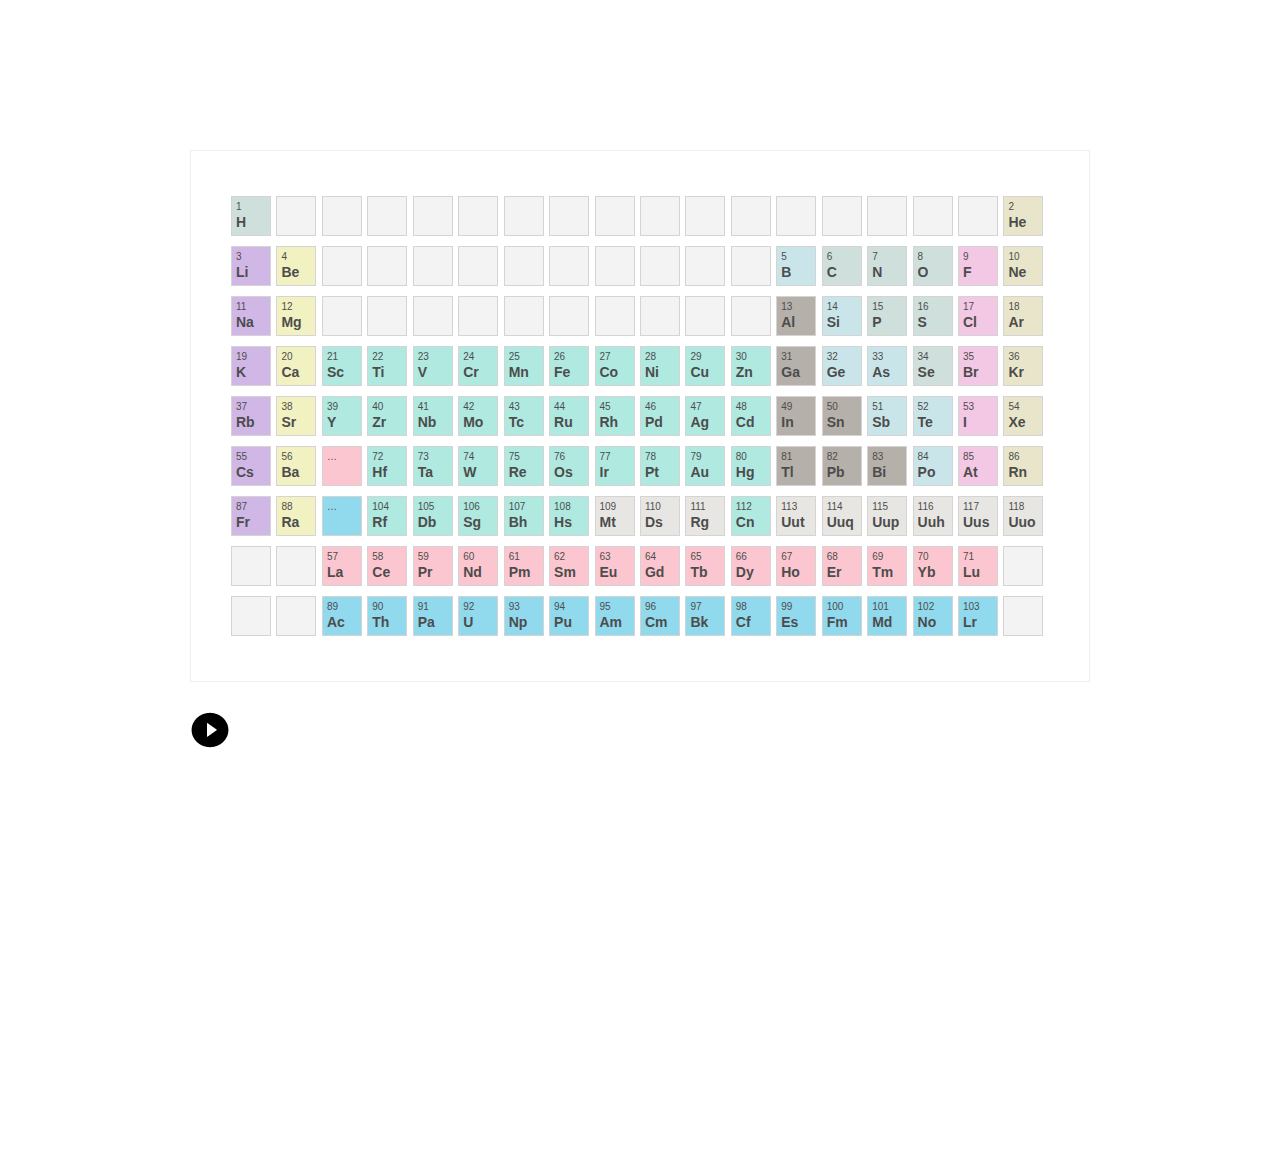
<file: soundcloud-contest/index.html>
<!DOCTYPE html>
<head>
	<title>Soundcloud Hack To Berlin Contest</title>
	<link rel="stylesheet" type="text/css" href="css/style.css">
	<link rel="stylesheet" href="css/sc-player-minimal.css" type="text/css">
	<script type="text/javascript" src="js/jquery-1.6.3.min.js"></script>
	<script type="text/javascript" src="js/contest.js"></script>
	<script type="text/javascript" src="js/modernizr.custom.js"></script>
</head>
<body>
<div class="center">&nbsp;</div>
<div class="container">
	<!-- <div class="timer">
		<form>
			<input id="time" type="text" value="0" />
			<a id="play" href="#">play</a>
			<a id="pause" href="#">pause</a>
			<a href="#" id="reset">reset</a>
		</form>
	</div> -->
	<div id="no-transforms">
		<p>It looks as if your browser doesn't support CSS 3D Transforms.  Unfortunately this demo needs those.  Best handled in Safari,
		but Chrome will work as well.
		</p>
	</div>
	<table id="stage">
		<!-- Group 1 -->
		<tr>
			<td id="hydrogen" class="non-metals">
				<div class="cube">
				    <figure class="front">
				    	<ul class="element-info">
				    		<li class="element-protons">1</li>
				    		<li class="element-name">H</li>
				    	</ul>
				    </figure>
				    <figure class="back"></figure>
				    <figure class="right"></figure>
				    <figure class="left"></figure>
				    <figure class="top"></figure>
				    <figure class="bottom"></figure>
			  </div>
  			</td>
			<td class="empty-front">
				<div class="cube">
				    <figure class="front"></figure>
				    <figure class="back"></figure>
				    <figure class="right"></figure>
				    <figure class="left"></figure>
				    <figure class="top"></figure>
				    <figure class="bottom"></figure>
			  </div>
  			</td>
			<td class="empty-front">
				<div class="cube">
				    <figure class="front"></figure>
				    <figure class="back"></figure>
				    <figure class="right"></figure>
				    <figure class="left"></figure>
				    <figure class="top"></figure>
				    <figure class="bottom"></figure>
			  </div>
  			</td>
			<td class="empty-front">
				<div class="cube">
				    <figure class="front"></figure>
				    <figure class="back"></figure>
				    <figure class="right"></figure>
				    <figure class="left"></figure>
				    <figure class="top"></figure>
				    <figure class="bottom"></figure>
			  </div>
  			</td>
			<td class="empty-front">
				<div class="cube">
				    <figure class="front"></figure>
				    <figure class="back"></figure>
				    <figure class="right"></figure>
				    <figure class="left"></figure>
				    <figure class="top"></figure>
				    <figure class="bottom"></figure>
			  </div>
  			</td>
			<td class="empty-front">
				<div class="cube">
				    <figure class="front"></figure>
				    <figure class="back"></figure>
				    <figure class="right"></figure>
				    <figure class="left"></figure>
				    <figure class="top"></figure>
				    <figure class="bottom"></figure>
			  </div>
  			</td>
			<td class="empty-front">
				<div class="cube">
				    <figure class="front"></figure>
				    <figure class="back"></figure>
				    <figure class="right"></figure>
				    <figure class="left"></figure>
				    <figure class="top"></figure>
				    <figure class="bottom"></figure>
			  </div>
  			</td>
			<td class="empty-front">
				<div class="cube">
				    <figure class="front"></figure>
				    <figure class="back"></figure>
				    <figure class="right"></figure>
				    <figure class="left"></figure>
				    <figure class="top"></figure>
				    <figure class="bottom"></figure>
			  </div>
  			</td>
			<td class="empty-front">
				<div class="cube">
				    <figure class="front"></figure>
				    <figure class="back"></figure>
				    <figure class="right"></figure>
				    <figure class="left"></figure>
				    <figure class="top"></figure>
				    <figure class="bottom"></figure>
			  </div>
  			</td>
			<td class="empty-front">
				<div class="cube">
				    <figure class="front"></figure>
				    <figure class="back"></figure>
				    <figure class="right"></figure>
				    <figure class="left"></figure>
				    <figure class="top"></figure>
				    <figure class="bottom"></figure>
			  </div>
  			</td>
			<td class="empty-front">
				<div class="cube">
				    <figure class="front"></figure>
				    <figure class="back"></figure>
				    <figure class="right"></figure>
				    <figure class="left"></figure>
				    <figure class="top"></figure>
				    <figure class="bottom"></figure>
			  </div>
  			</td>
			<td class="empty-front">
				<div class="cube">
				    <figure class="front"></figure>
				    <figure class="back"></figure>
				    <figure class="right"></figure>
				    <figure class="left"></figure>
				    <figure class="top"></figure>
				    <figure class="bottom"></figure>
			  </div>
  			</td>
			<td class="empty-front">
				<div class="cube">
				    <figure class="front"></figure>
				    <figure class="back"></figure>
				    <figure class="right"></figure>
				    <figure class="left"></figure>
				    <figure class="top"></figure>
				    <figure class="bottom"></figure>
			  </div>
			</td>
			<td class="empty-front">
				<div class="cube">
				    <figure class="front"></figure>
				    <figure class="back"></figure>
				    <figure class="right"></figure>
				    <figure class="left"></figure>
				    <figure class="top"></figure>
				    <figure class="bottom"></figure>
			 	</div>
			</td>
			<td class="empty-front">
				<div class="cube">
				    <figure class="front"></figure>
				    <figure class="back"></figure>
				    <figure class="right"></figure>
				    <figure class="left"></figure>
				    <figure class="top"></figure>
				    <figure class="bottom"></figure>
			 	</div>
			</td>
			<td class="empty-front">
				<div class="cube">
				    <figure class="front"></figure>
				    <figure class="back"></figure>
				    <figure class="right"></figure>
				    <figure class="left"></figure>
				    <figure class="top"></figure>
				    <figure class="bottom"></figure>
			 	</div>
			</td>
			<td class="empty-front">
				<div class="cube">
				    <figure class="front"></figure>
				    <figure class="back"></figure>
				    <figure class="right"></figure>
				    <figure class="left"></figure>
				    <figure class="top"></figure>
				    <figure class="bottom"></figure>
			  </div>
  			</td>
  			<td id="helium" class="noble-gases">
				<div class="cube">
				    <figure class="front">
				    	<ul class="element-info">
				    		<li class="element-protons">2</li>
				    		<li class="element-name">He</li>
				    	</ul>
				    </figure>
				    <figure class="back"></figure>
				    <figure class="right"></figure>
				    <figure class="left"></figure>
				    <figure class="top"></figure>
				    <figure class="bottom"></figure>
			  </div>
  			</td>
		</tr>
		<!-- Group 2 -->
		<tr class="row-two">
			<td id="lithium" class="alkalis">
				<div class="cube">
				    <figure class="front">
				    	<ul class="element-info">
				    		<li class="element-protons">3</li>
				    		<li class="element-name">Li</li>
				    	</ul>
				    </figure>
				    <figure class="back"></figure>
				    <figure class="right"></figure>
				    <figure class="left"></figure>
				    <figure class="top"></figure>
				    <figure class="bottom"></figure>
			  </div>
  			</td>
			<td id="beryllium" class="alkalines">
				<div class="cube">
				    <figure class="front">
				    	<ul class="element-info">
				    		<li class="element-protons">4</li>
				    		<li class="element-name">Be</li>
				    	</ul>
				    </figure>
				    <figure class="back"></figure>
				    <figure class="right"></figure>
				    <figure class="left"></figure>
				    <figure class="top"></figure>
				    <figure class="bottom"></figure>
			  </div>
  			</td>
			<td class="empty-front">
				<div class="cube">
				    <figure class="front"></figure>
				    <figure class="back"></figure>
				    <figure class="right"></figure>
				    <figure class="left"></figure>
				    <figure class="top"></figure>
				    <figure class="bottom"></figure>
			  </div>
  			</td>
			<td class="empty-front">
				<div class="cube">
				    <figure class="front"></figure>
				    <figure class="back"></figure>
				    <figure class="right"></figure>
				    <figure class="left"></figure>
				    <figure class="top"></figure>
				    <figure class="bottom"></figure>
			  </div>
  			</td>
			<td class="empty-front">
				<div class="cube">
				    <figure class="front"></figure>
				    <figure class="back"></figure>
				    <figure class="right"></figure>
				    <figure class="left"></figure>
				    <figure class="top"></figure>
				    <figure class="bottom"></figure>
			  </div>
  			</td>
			<td class="empty-front">
				<div class="cube">
				    <figure class="front"></figure>
				    <figure class="back"></figure>
				    <figure class="right"></figure>
				    <figure class="left"></figure>
				    <figure class="top"></figure>
				    <figure class="bottom"></figure>
			  </div>
  			</td>
			<td class="empty-front">
				<div class="cube">
				    <figure class="front"></figure>
				    <figure class="back"></figure>
				    <figure class="right"></figure>
				    <figure class="left"></figure>
				    <figure class="top"></figure>
				    <figure class="bottom"></figure>
			  </div>
  			</td>
			<td class="empty-front">
				<div class="cube">
				    <figure class="front"></figure>
				    <figure class="back"></figure>
				    <figure class="right"></figure>
				    <figure class="left"></figure>
				    <figure class="top"></figure>
				    <figure class="bottom"></figure>
			  </div>
  			</td>
			<td class="empty-front">
				<div class="cube">
				    <figure class="front"></figure>
				    <figure class="back"></figure>
				    <figure class="right"></figure>
				    <figure class="left"></figure>
				    <figure class="top"></figure>
				    <figure class="bottom"></figure>
			  </div>
  			</td>
			<td class="empty-front">
				<div class="cube">
				    <figure class="front"></figure>
				    <figure class="back"></figure>
				    <figure class="right"></figure>
				    <figure class="left"></figure>
				    <figure class="top"></figure>
				    <figure class="bottom"></figure>
			  </div>
  			</td>
			<td class="empty-front">
				<div class="cube">
				    <figure class="front"></figure>
				    <figure class="back"></figure>
				    <figure class="right"></figure>
				    <figure class="left"></figure>
				    <figure class="top"></figure>
				    <figure class="bottom"></figure>
			  </div>
  			</td>
			<td class="empty-front">
				<div class="cube">
				    <figure class="front"></figure>
				    <figure class="back"></figure>
				    <figure class="right"></figure>
				    <figure class="left"></figure>
				    <figure class="top"></figure>
				    <figure class="bottom"></figure>
			  </div>
			</td>
			<td class="metalloids">
				<div class="cube">
				    <figure class="front">
				    	<ul class="element-info">
				    		<li class="element-protons">5</li>
				    		<li class="element-name">B</li>
				    	</ul>
				    </figure>
				    <figure class="back"></figure>
				    <figure class="right"></figure>
				    <figure class="left"></figure>
				    <figure class="top"></figure>
				    <figure class="bottom"></figure>
			 	</div>
			</td>
			<td class="non-metals">
				<div class="cube">
				    <figure class="front">
				    	<ul class="element-info">
				    		<li class="element-protons">6</li>
				    		<li class="element-name">C</li>
				    	</ul>
				    </figure>
				    <figure class="back"></figure>
				    <figure class="right"></figure>
				    <figure class="left"></figure>
				    <figure class="top"></figure>
				    <figure class="bottom"></figure>
			 	</div>
			</td>
			<td class="non-metals">
				<div class="cube">
				    <figure class="front">
				    	<ul class="element-info">
				    		<li class="element-protons">7</li>
				    		<li class="element-name">N</li>
				    	</ul>
				    </figure>
				    <figure class="back"></figure>
				    <figure class="right"></figure>
				    <figure class="left"></figure>
				    <figure class="top"></figure>
				    <figure class="bottom"></figure>
			 	</div>
			</td>
			<td class="non-metals">
				<div class="cube">
				    <figure class="front">
				    	<ul class="element-info">
				    		<li class="element-protons">8</li>
				    		<li class="element-name">O</li>
				    	</ul>
				    </figure>
				    <figure class="back"></figure>
				    <figure class="right"></figure>
				    <figure class="left"></figure>
				    <figure class="top"></figure>
				    <figure class="bottom"></figure>
			  </div>
  			</td>
			<td class="halogens">
				<div class="cube">
				    <figure class="front">
				    	<ul class="element-info">
				    		<li class="element-protons">9</li>
				    		<li class="element-name">F</li>
				    	</ul>
				    </figure>
				    <figure class="back"></figure>
				    <figure class="right"></figure>
				    <figure class="left"></figure>
				    <figure class="top"></figure>
				    <figure class="bottom"></figure>
			  </div>
  			</td>
  			<td class="noble-gases">
				<div class="cube">
				    <figure class="front">
				    	<ul class="element-info">
				    		<li class="element-protons">10</li>
				    		<li class="element-name">Ne</li>
				    	</ul>
				    </figure>
				    <figure class="back"></figure>
				    <figure class="right"></figure>
				    <figure class="left"></figure>
				    <figure class="top"></figure>
				    <figure class="bottom"></figure>
			  </div>
  			</td>
		</tr>
		<!-- Group 3 -->
		<tr class="row-three">
			<td class="alkalis">
				<div class="cube">
				    <figure class="front">
				    	<ul class="element-info">
				    		<li class="element-protons">11</li>
				    		<li class="element-name">Na</li>
				    	</ul>
				    </figure>
				    <figure class="back"></figure>
				    <figure class="right"></figure>
				    <figure class="left"></figure>
				    <figure class="top"></figure>
				    <figure class="bottom"></figure>
			  </div>
  			</td>
			<td class="alkalines">
				<div class="cube">
				    <figure class="front">
				    	<ul class="element-info">
				    		<li class="element-protons">12</li>
				    		<li class="element-name">Mg</li>
				    	</ul>
				    </figure>
				    <figure class="back"></figure>
				    <figure class="right"></figure>
				    <figure class="left"></figure>
				    <figure class="top"></figure>
				    <figure class="bottom"></figure>
			  </div>
  			</td>
			<td class="empty-front">
				<div class="cube">
				    <figure class="front"></figure>
				    <figure class="back"></figure>
				    <figure class="right"></figure>
				    <figure class="left"></figure>
				    <figure class="top"></figure>
				    <figure class="bottom"></figure>
			  </div>
  			</td>
			<td class="empty-front">
				<div class="cube">
				    <figure class="front"></figure>
				    <figure class="back"></figure>
				    <figure class="right"></figure>
				    <figure class="left"></figure>
				    <figure class="top"></figure>
				    <figure class="bottom"></figure>
			  </div>
  			</td>
			<td class="empty-front">
				<div class="cube">
				    <figure class="front"></figure>
				    <figure class="back"></figure>
				    <figure class="right"></figure>
				    <figure class="left"></figure>
				    <figure class="top"></figure>
				    <figure class="bottom"></figure>
			  </div>
  			</td>
			<td class="empty-front">
				<div class="cube">
				    <figure class="front"></figure>
				    <figure class="back"></figure>
				    <figure class="right"></figure>
				    <figure class="left"></figure>
				    <figure class="top"></figure>
				    <figure class="bottom"></figure>
			  </div>
  			</td>
			<td class="empty-front">
				<div class="cube">
				    <figure class="front"></figure>
				    <figure class="back"></figure>
				    <figure class="right"></figure>
				    <figure class="left"></figure>
				    <figure class="top"></figure>
				    <figure class="bottom"></figure>
			  </div>
  			</td>
			<td class="empty-front">
				<div class="cube">
				    <figure class="front"></figure>
				    <figure class="back"></figure>
				    <figure class="right"></figure>
				    <figure class="left"></figure>
				    <figure class="top"></figure>
				    <figure class="bottom"></figure>
			  </div>
  			</td>
			<td class="empty-front">
				<div class="cube">
				    <figure class="front"></figure>
				    <figure class="back"></figure>
				    <figure class="right"></figure>
				    <figure class="left"></figure>
				    <figure class="top"></figure>
				    <figure class="bottom"></figure>
			  </div>
  			</td>
			<td class="empty-front">
				<div class="cube">
				    <figure class="front"></figure>
				    <figure class="back"></figure>
				    <figure class="right"></figure>
				    <figure class="left"></figure>
				    <figure class="top"></figure>
				    <figure class="bottom"></figure>
			  </div>
  			</td>
			<td class="empty-front">
				<div class="cube">
				    <figure class="front"></figure>
				    <figure class="back"></figure>
				    <figure class="right"></figure>
				    <figure class="left"></figure>
				    <figure class="top"></figure>
				    <figure class="bottom"></figure>
			  </div>
  			</td>
			<td class="empty-front">
				<div class="cube">
				    <figure class="front"></figure>
				    <figure class="back"></figure>
				    <figure class="right"></figure>
				    <figure class="left"></figure>
				    <figure class="top"></figure>
				    <figure class="bottom"></figure>
			  </div>
  			</td>
			<td id="aluminium" class="post-trans-metals">
				<div class="cube">
				    <figure class="front">
				    	<ul class="element-info">
				    		<li class="element-protons">13</li>
				    		<li class="element-name">Al</li>
				    	</ul>
				    </figure>
				    <figure class="back"></figure>
				    <figure class="right"></figure>
				    <figure class="left"></figure>
				    <figure class="top"></figure>
				    <figure class="bottom"></figure>
			 	</div>
			</td>
			<td class="metalloids">
				<div class="cube">
				    <figure class="front">
				    	<ul class="element-info">
				    		<li class="element-protons">14</li>
				    		<li class="element-name">Si</li>
				    	</ul>
				    </figure>
				    <figure class="back"></figure>
				    <figure class="right"></figure>
				    <figure class="left"></figure>
				    <figure class="top"></figure>
				    <figure class="bottom"></figure>
			 	</div>
			</td>
			<td class="non-metals">
				<div class="cube">
				    <figure class="front">
				    	<ul class="element-info">
				    		<li class="element-protons">15</li>
				    		<li class="element-name">P</li>
				    	</ul>
				    </figure>
				    <figure class="back"></figure>
				    <figure class="right"></figure>
				    <figure class="left"></figure>
				    <figure class="top"></figure>
				    <figure class="bottom"></figure>
			 	</div>
			</td>
			<td class="non-metals">
				<div class="cube">
				    <figure class="front">
				    	<ul class="element-info">
				    		<li class="element-protons">16</li>
				    		<li class="element-name">S</li>
				    	</ul>
				    </figure>
				    <figure class="back"></figure>
				    <figure class="right"></figure>
				    <figure class="left"></figure>
				    <figure class="top"></figure>
				    <figure class="bottom"></figure>
			  </div>
  			</td>
			<td class="halogens">
				<div class="cube">
				    <figure class="front">
				    	<ul class="element-info">
				    		<li class="element-protons">17</li>
				    		<li class="element-name">Cl</li>
				    	</ul>
				    </figure>
				    <figure class="back"></figure>
				    <figure class="right"></figure>
				    <figure class="left"></figure>
				    <figure class="top"></figure>
				    <figure class="bottom"></figure>
			  </div>
  			</td>
  			<td class="noble-gases">
				<div class="cube">
				    <figure class="front">
				    	<ul class="element-info">
				    		<li class="element-protons">18</li>
				    		<li class="element-name">Ar</li>
				    	</ul>
				    </figure>
				    <figure class="back"></figure>
				    <figure class="right"></figure>
				    <figure class="left"></figure>
				    <figure class="top"></figure>
				    <figure class="bottom"></figure>
			  </div>
  			</td>
		</tr>
		<!-- Group 4 -->
		<tr class="row-four">
			<td class="alkalis">
				<div class="cube">
				    <figure class="front">
				    	<ul class="element-info">
				    		<li class="element-protons">19</li>
				    		<li class="element-name">K</li>
				    	</ul>
				    </figure>
				    <figure class="back"></figure>
				    <figure class="right"></figure>
				    <figure class="left"></figure>
				    <figure class="top"></figure>
				    <figure class="bottom"></figure>
			  </div>
  			</td>
			<td class="alkalines">
				<div class="cube">
				    <figure class="front">
				    	<ul class="element-info">
				    		<li class="element-protons">20</li>
				    		<li class="element-name">Ca</li>
				    	</ul>
				    </figure>
				    <figure class="back"></figure>
				    <figure class="right"></figure>
				    <figure class="left"></figure>
				    <figure class="top"></figure>
				    <figure class="bottom"></figure>
			  </div>
  			</td>
			<td class="trans-metals">
				<div class="cube">
				    <figure class="front">
				    	<ul class="element-info">
				    		<li class="element-protons">21</li>
				    		<li class="element-name">Sc</li>
				    	</ul>
				    </figure>
				    <figure class="back"></figure>
				    <figure class="right"></figure>
				    <figure class="left"></figure>
				    <figure class="top"></figure>
				    <figure class="bottom"></figure>
			  </div>
  			</td>
			<td class="trans-metals">
				<div class="cube">
				    <figure class="front">
				    	<ul class="element-info">
				    		<li class="element-protons">22</li>
				    		<li class="element-name">Ti</li>
				    	</ul>
				    </figure>
				    <figure class="back"></figure>
				    <figure class="right"></figure>
				    <figure class="left"></figure>
				    <figure class="top"></figure>
				    <figure class="bottom"></figure>
			  </div>
  			</td>
			<td class="trans-metals">
				<div class="cube">
				    <figure class="front">
				    	<ul class="element-info">
				    		<li class="element-protons">23</li>
				    		<li class="element-name">V</li>
				    	</ul>
				    </figure>
				    <figure class="back"></figure>
				    <figure class="right"></figure>
				    <figure class="left"></figure>
				    <figure class="top"></figure>
				    <figure class="bottom"></figure>
			  </div>
  			</td>
			<td class="trans-metals">
				<div class="cube">
				    <figure class="front">
				    	<ul class="element-info">
				    		<li class="element-protons">24</li>
				    		<li class="element-name">Cr</li>
				    	</ul>
				    </figure>
				    <figure class="back"></figure>
				    <figure class="right"></figure>
				    <figure class="left"></figure>
				    <figure class="top"></figure>
				    <figure class="bottom"></figure>
			  </div>
  			</td>
			<td class="trans-metals">
				<div class="cube">
				    <figure class="front">
				    	<ul class="element-info">
				    		<li class="element-protons">25</li>
				    		<li class="element-name">Mn</li>
				    	</ul>
				    </figure>
				    <figure class="back"></figure>
				    <figure class="right"></figure>
				    <figure class="left"></figure>
				    <figure class="top"></figure>
				    <figure class="bottom"></figure>
			  </div>
  			</td>
			<td class="trans-metals">
				<div class="cube">
				    <figure class="front">
				    	<ul class="element-info">
				    		<li class="element-protons">26</li>
				    		<li class="element-name">Fe</li>
				    	</ul>
				    </figure>
				    <figure class="back"></figure>
				    <figure class="right"></figure>
				    <figure class="left"></figure>
				    <figure class="top"></figure>
				    <figure class="bottom"></figure>
			  </div>
  			</td>
			<td class="trans-metals">
				<div class="cube">
				    <figure class="front">
				    	<ul class="element-info">
				    		<li class="element-protons">27</li>
				    		<li class="element-name">Co</li>
				    	</ul>
				    </figure>
				    <figure class="back"></figure>
				    <figure class="right"></figure>
				    <figure class="left"></figure>
				    <figure class="top"></figure>
				    <figure class="bottom"></figure>
			  </div>
  			</td>
			<td class="trans-metals">
				<div class="cube">
				    <figure class="front">
				    	<ul class="element-info">
				    		<li class="element-protons">28</li>
				    		<li class="element-name">Ni</li>
				    	</ul>
				    </figure>
				    <figure class="back"></figure>
				    <figure class="right"></figure>
				    <figure class="left"></figure>
				    <figure class="top"></figure>
				    <figure class="bottom"></figure>
			  </div>
  			</td>
			<td class="trans-metals">
				<div class="cube">
				    <figure class="front">
				    	<ul class="element-info">
				    		<li class="element-protons">29</li>
				    		<li class="element-name">Cu</li>
				    	</ul>
				    </figure>
				    <figure class="back"></figure>
				    <figure class="right"></figure>
				    <figure class="left"></figure>
				    <figure class="top"></figure>
				    <figure class="bottom"></figure>
			  </div>
  			</td>
			<td class="trans-metals">
				<div class="cube">
				    <figure class="front">
				    	<ul class="element-info">
				    		<li class="element-protons">30</li>
				    		<li class="element-name">Zn</li>
				    	</ul>
				    </figure>
				    <figure class="back"></figure>
				    <figure class="right"></figure>
				    <figure class="left"></figure>
				    <figure class="top"></figure>
				    <figure class="bottom"></figure>
			  </div>
  			</td>
			<td id="gallium" class="post-trans-metals">
				<div class="cube">
				    <figure class="front">
				    	<ul class="element-info">
				    		<li class="element-protons">31</li>
				    		<li class="element-name">Ga</li>
				    	</ul>
				    </figure>
				    <figure class="back"></figure>
				    <figure class="right"></figure>
				    <figure class="left"></figure>
				    <figure class="top"></figure>
				    <figure class="bottom"></figure>
			  </div>
			</td>
			<td class="metalloids">
				<div class="cube">
				    <figure class="front">
				    	<ul class="element-info">
				    		<li class="element-protons">32</li>
				    		<li class="element-name">Ge</li>
				    	</ul>
				    </figure>
				    <figure class="back"></figure>
				    <figure class="right"></figure>
				    <figure class="left"></figure>
				    <figure class="top"></figure>
				    <figure class="bottom"></figure>
			 	</div>
			</td>
			<td class="metalloids">
				<div class="cube">
				    <figure class="front">
				    	<ul class="element-info">
				    		<li class="element-protons">33</li>
				    		<li class="element-name">As</li>
				    	</ul>
				    </figure>
				    <figure class="back"></figure>
				    <figure class="right"></figure>
				    <figure class="left"></figure>
				    <figure class="top"></figure>
				    <figure class="bottom"></figure>
			 	</div>
			</td>
			<td class="non-metals">
				<div class="cube">
				    <figure class="front">
				    	<ul class="element-info">
				    		<li class="element-protons">34</li>
				    		<li class="element-name">Se</li>
				    	</ul>
				    </figure>
				    <figure class="back"></figure>
				    <figure class="right"></figure>
				    <figure class="left"></figure>
				    <figure class="top"></figure>
				    <figure class="bottom"></figure>
			 	</div>
			</td>
			<td class="halogens">
				<div class="cube">
				    <figure class="front">
				    	<ul class="element-info">
				    		<li class="element-protons">35</li>
				    		<li class="element-name">Br</li>
				    	</ul>
				    </figure>
				    <figure class="back"></figure>
				    <figure class="right"></figure>
				    <figure class="left"></figure>
				    <figure class="top"></figure>
				    <figure class="bottom"></figure>
			  </div>
  			</td>
			<td class="noble-gases">
				<div class="cube">
				    <figure class="front">
				    	<ul class="element-info">
				    		<li class="element-protons">36</li>
				    		<li class="element-name">Kr</li>
				    	</ul>
				    </figure>
				    <figure class="back"></figure>
				    <figure class="right"></figure>
				    <figure class="left"></figure>
				    <figure class="top"></figure>
				    <figure class="bottom"></figure>
			  </div>
  			</td>
		</tr>
		<!-- Group 5 -->
		<tr class="row-five">
			<td class="alkalis">
				<div class="cube">
				    <figure class="front">
				    	<ul class="element-info">
				    		<li class="element-protons">37</li>
				    		<li class="element-name">Rb</li>
				    	</ul>
				    </figure>
				    <figure class="back"></figure>
				    <figure class="right"></figure>
				    <figure class="left"></figure>
				    <figure class="top"></figure>
				    <figure class="bottom"></figure>
			  </div>
  			</td>
			<td class="alkalines">
				<div class="cube">
				    <figure class="front">
				    	<ul class="element-info">
				    		<li class="element-protons">38</li>
				    		<li class="element-name">Sr</li>
				    	</ul>
				    </figure>
				    <figure class="back"></figure>
				    <figure class="right"></figure>
				    <figure class="left"></figure>
				    <figure class="top"></figure>
				    <figure class="bottom"></figure>
			  </div>
  			</td>
			<td class="trans-metals">
				<div class="cube">
				    <figure class="front">
				    	<ul class="element-info">
				    		<li class="element-protons">39</li>
				    		<li class="element-name">Y</li>
				    	</ul>
				    </figure>
				    <figure class="back"></figure>
				    <figure class="right"></figure>
				    <figure class="left"></figure>
				    <figure class="top"></figure>
				    <figure class="bottom"></figure>
			  </div>
  			</td>
			<td class="trans-metals">
				<div class="cube">
				    <figure class="front">
				    	<ul class="element-info">
				    		<li class="element-protons">40</li>
				    		<li class="element-name">Zr</li>
				    	</ul>
				    </figure>
				    <figure class="back"></figure>
				    <figure class="right"></figure>
				    <figure class="left"></figure>
				    <figure class="top"></figure>
				    <figure class="bottom"></figure>
			  </div>
  			</td>
			<td class="trans-metals">
				<div class="cube">
				    <figure class="front">
				    	<ul class="element-info">
				    		<li class="element-protons">41</li>
				    		<li class="element-name">Nb</li>
				    	</ul>
				    </figure>
				    <figure class="back"></figure>
				    <figure class="right"></figure>
				    <figure class="left"></figure>
				    <figure class="top"></figure>
				    <figure class="bottom"></figure>
			  </div>
  			</td>
			<td class="trans-metals">
				<div class="cube">
				    <figure class="front">
				    	<ul class="element-info">
				    		<li class="element-protons">42</li>
				    		<li class="element-name">Mo</li>
				    	</ul>
				    </figure>
				    <figure class="back"></figure>
				    <figure class="right"></figure>
				    <figure class="left"></figure>
				    <figure class="top"></figure>
				    <figure class="bottom"></figure>
			  </div>
  			</td>
			<td class="trans-metals">
				<div class="cube">
				    <figure class="front">
				    	<ul class="element-info">
				    		<li class="element-protons">43</li>
				    		<li class="element-name">Tc</li>
				    	</ul>
				    </figure>
				    <figure class="back"></figure>
				    <figure class="right"></figure>
				    <figure class="left"></figure>
				    <figure class="top"></figure>
				    <figure class="bottom"></figure>
			  </div>
  			</td>
			<td class="trans-metals">
				<div class="cube">
				    <figure class="front">
				    	<ul class="element-info">
				    		<li class="element-protons">44</li>
				    		<li class="element-name">Ru</li>
				    	</ul>
				    </figure>
				    <figure class="back"></figure>
				    <figure class="right"></figure>
				    <figure class="left"></figure>
				    <figure class="top"></figure>
				    <figure class="bottom"></figure>
			  </div>
  			</td>
			<td class="trans-metals">
				<div class="cube">
				    <figure class="front">
				    	<ul class="element-info">
				    		<li class="element-protons">45</li>
				    		<li class="element-name">Rh</li>
				    	</ul>
				    </figure>
				    <figure class="back"></figure>
				    <figure class="right"></figure>
				    <figure class="left"></figure>
				    <figure class="top"></figure>
				    <figure class="bottom"></figure>
			  </div>
  			</td>
			<td class="trans-metals">
				<div class="cube">
				    <figure class="front">
				    	<ul class="element-info">
				    		<li class="element-protons">46</li>
				    		<li class="element-name">Pd</li>
				    	</ul>
				    </figure>
				    <figure class="back"></figure>
				    <figure class="right"></figure>
				    <figure class="left"></figure>
				    <figure class="top"></figure>
				    <figure class="bottom"></figure>
			  </div>
  			</td>
			<td class="trans-metals">
				<div class="cube">
				    <figure class="front">
				    	<ul class="element-info">
				    		<li class="element-protons">47</li>
				    		<li class="element-name">Ag</li>
				    	</ul>
				    </figure>
				    <figure class="back"></figure>
				    <figure class="right"></figure>
				    <figure class="left"></figure>
				    <figure class="top"></figure>
				    <figure class="bottom"></figure>
			  </div>
  			</td>
			<td class="trans-metals">
				<div class="cube">
				    <figure class="front">
				    	<ul class="element-info">
				    		<li class="element-protons">48</li>
				    		<li class="element-name">Cd</li>
				    	</ul>
				    </figure>
				    <figure class="back"></figure>
				    <figure class="right"></figure>
				    <figure class="left"></figure>
				    <figure class="top"></figure>
				    <figure class="bottom"></figure>
			  </div>
  			</td>
			<td class="post-trans-metals">
				<div class="cube">
				    <figure class="front">
				    	<ul class="element-info">
				    		<li class="element-protons">49</li>
				    		<li class="element-name">In</li>
				    	</ul>
				    </figure>
				    <figure class="back"></figure>
				    <figure class="right"></figure>
				    <figure class="left"></figure>
				    <figure class="top"></figure>
				    <figure class="bottom"></figure>
			  </div>
			</td>
			<td class="post-trans-metals">
				<div class="cube">
				    <figure class="front">
				    	<ul class="element-info">
				    		<li class="element-protons">50</li>
				    		<li class="element-name">Sn</li>
				    	</ul>
				    </figure>
				    <figure class="back"></figure>
				    <figure class="right"></figure>
				    <figure class="left"></figure>
				    <figure class="top"></figure>
				    <figure class="bottom"></figure>
			 	</div>
			</td>
			<td class="metalloids">
				<div class="cube">
				    <figure class="front">
				    	<ul class="element-info">
				    		<li class="element-protons">51</li>
				    		<li class="element-name">Sb</li>
				    	</ul>
				    </figure>
				    <figure class="back"></figure>
				    <figure class="right"></figure>
				    <figure class="left"></figure>
				    <figure class="top"></figure>
				    <figure class="bottom"></figure>
			 	</div>
			</td>
			<td class="metalloids">
				<div class="cube">
				    <figure class="front">
				    	<ul class="element-info">
				    		<li class="element-protons">52</li>
				    		<li class="element-name">Te</li>
				    	</ul>
				    </figure>
				    <figure class="back"></figure>
				    <figure class="right"></figure>
				    <figure class="left"></figure>
				    <figure class="top"></figure>
				    <figure class="bottom"></figure>
			 	</div>
			</td>
			<td class="halogens">
				<div class="cube">
				    <figure class="front">
				    	<ul class="element-info">
				    		<li class="element-protons">53</li>
				    		<li class="element-name">I</li>
				    	</ul>
				    </figure>
				    <figure class="back"></figure>
				    <figure class="right"></figure>
				    <figure class="left"></figure>
				    <figure class="top"></figure>
				    <figure class="bottom"></figure>
			  </div>
  			</td>
			<td class="noble-gases">
				<div class="cube">
				    <figure class="front">
				    	<ul class="element-info">
				    		<li class="element-protons">54</li>
				    		<li class="element-name">Xe</li>
				    	</ul>
				    </figure>
				    <figure class="back"></figure>
				    <figure class="right"></figure>
				    <figure class="left"></figure>
				    <figure class="top"></figure>
				    <figure class="bottom"></figure>
			  </div>
  			</td>
		</tr>
		<!-- Group 6 -->
		<tr class="row-six">
			<td class="alkalis">
				<div class="cube">
				    <figure class="front">
				    	<ul class="element-info">
				    		<li class="element-protons">55</li>
				    		<li class="element-name">Cs</li>
				    	</ul>
				    </figure>
				    <figure class="back"></figure>
				    <figure class="right"></figure>
				    <figure class="left"></figure>
				    <figure class="top"></figure>
				    <figure class="bottom"></figure>
			  </div>
  			</td>
			<td class="alkalines">
				<div class="cube">
				    <figure class="front">
				    	<ul class="element-info">
				    		<li class="element-protons">56</li>
				    		<li class="element-name">Ba</li>
				    	</ul>
				    </figure>
				    <figure class="back"></figure>
				    <figure class="right"></figure>
				    <figure class="left"></figure>
				    <figure class="top"></figure>
				    <figure class="bottom"></figure>
			  </div>
  			</td>
			<td class="lanthanides">
				<div class="cube">
				    <figure class="front">
				    	<ul class="element-info">
				    		<li class="element-protons">&hellip;</li>
				    	</ul>
				    </figure>
				    <figure class="back"></figure>
				    <figure class="right"></figure>
				    <figure class="left"></figure>
				    <figure class="top"></figure>
				    <figure class="bottom"></figure>
			  </div>
  			</td>
			<td class="trans-metals">
				<div class="cube">
				    <figure class="front">
				    	<ul class="element-info">
				    		<li class="element-protons">72</li>
				    		<li class="element-name">Hf</li>
				    	</ul>
				    </figure>
				    <figure class="back"></figure>
				    <figure class="right"></figure>
				    <figure class="left"></figure>
				    <figure class="top"></figure>
				    <figure class="bottom"></figure>
			  </div>
  			</td>
			<td class="trans-metals">
				<div class="cube">
				    <figure class="front">
				    	<ul class="element-info">
				    		<li class="element-protons">73</li>
				    		<li class="element-name">Ta</li>
				    	</ul>
				    </figure>
				    <figure class="back"></figure>
				    <figure class="right"></figure>
				    <figure class="left"></figure>
				    <figure class="top"></figure>
				    <figure class="bottom"></figure>
			  </div>
  			</td>
			<td class="trans-metals">
				<div class="cube">
				    <figure class="front">
				    	<ul class="element-info">
				    		<li class="element-protons">74</li>
				    		<li class="element-name">W</li>
				    	</ul>
				    </figure>
				    <figure class="back"></figure>
				    <figure class="right"></figure>
				    <figure class="left"></figure>
				    <figure class="top"></figure>
				    <figure class="bottom"></figure>
			  </div>
  			</td>
			<td class="trans-metals">
				<div class="cube">
				    <figure class="front">
				    	<ul class="element-info">
				    		<li class="element-protons">75</li>
				    		<li class="element-name">Re</li>
				    	</ul>
				    </figure>
				    <figure class="back"></figure>
				    <figure class="right"></figure>
				    <figure class="left"></figure>
				    <figure class="top"></figure>
				    <figure class="bottom"></figure>
			  </div>
  			</td>
			<td class="trans-metals">
				<div class="cube">
				    <figure class="front">
				    	<ul class="element-info">
				    		<li class="element-protons">76</li>
				    		<li class="element-name">Os</li>
				    	</ul>
				    </figure>
				    <figure class="back"></figure>
				    <figure class="right"></figure>
				    <figure class="left"></figure>
				    <figure class="top"></figure>
				    <figure class="bottom"></figure>
			  </div>
  			</td>
			<td class="trans-metals">
				<div class="cube">
				    <figure class="front">
				    	<ul class="element-info">
				    		<li class="element-protons">77</li>
				    		<li class="element-name">Ir</li>
				    	</ul>
				    </figure>
				    <figure class="back"></figure>
				    <figure class="right"></figure>
				    <figure class="left"></figure>
				    <figure class="top"></figure>
				    <figure class="bottom"></figure>
			  </div>
  			</td>
			<td class="trans-metals">
				<div class="cube">
				    <figure class="front">
				    	<ul class="element-info">
				    		<li class="element-protons">78</li>
				    		<li class="element-name">Pt</li>
				    	</ul>
				    </figure>
				    <figure class="back"></figure>
				    <figure class="right"></figure>
				    <figure class="left"></figure>
				    <figure class="top"></figure>
				    <figure class="bottom"></figure>
			  </div>
  			</td>
			<td class="trans-metals">
				<div class="cube">
				    <figure class="front">
				    	<ul class="element-info">
				    		<li class="element-protons">79</li>
				    		<li class="element-name">Au</li>
				    	</ul>
				    </figure>
				    <figure class="back"></figure>
				    <figure class="right"></figure>
				    <figure class="left"></figure>
				    <figure class="top"></figure>
				    <figure class="bottom"></figure>
			  </div>
  			</td>
			<td class="trans-metals">
				<div class="cube">
				    <figure class="front">
				    	<ul class="element-info">
				    		<li class="element-protons">80</li>
				    		<li class="element-name">Hg</li>
				    	</ul>
				    </figure>
				    <figure class="back"></figure>
				    <figure class="right"></figure>
				    <figure class="left"></figure>
				    <figure class="top"></figure>
				    <figure class="bottom"></figure>
			  </div>
  			</td>
			<td class="post-trans-metals">
				<div class="cube">
				    <figure class="front">
				    	<ul class="element-info">
				    		<li class="element-protons">81</li>
				    		<li class="element-name">Tl</li>
				    	</ul>
				    </figure>
				    <figure class="back"></figure>
				    <figure class="right"></figure>
				    <figure class="left"></figure>
				    <figure class="top"></figure>
				    <figure class="bottom"></figure>
			  </div>
			</td>
			<td class="post-trans-metals">
				<div class="cube">
				    <figure class="front">
				    	<ul class="element-info">
				    		<li class="element-protons">82</li>
				    		<li class="element-name">Pb</li>
				    	</ul>
				    </figure>
				    <figure class="back"></figure>
				    <figure class="right"></figure>
				    <figure class="left"></figure>
				    <figure class="top"></figure>
				    <figure class="bottom"></figure>
			 	</div>
			</td>
			<td class="post-trans-metals">
				<div class="cube">
				    <figure class="front">
				    	<ul class="element-info">
				    		<li class="element-protons">83</li>
				    		<li class="element-name">Bi</li>
				    	</ul>
				    </figure>
				    <figure class="back"></figure>
				    <figure class="right"></figure>
				    <figure class="left"></figure>
				    <figure class="top"></figure>
				    <figure class="bottom"></figure>
			 	</div>
			</td>
			<td class="metalloids">
				<div class="cube">
				    <figure class="front">
				    	<ul class="element-info">
				    		<li class="element-protons">84</li>
				    		<li class="element-name">Po</li>
				    	</ul>
				    </figure>
				    <figure class="back"></figure>
				    <figure class="right"></figure>
				    <figure class="left"></figure>
				    <figure class="top"></figure>
				    <figure class="bottom"></figure>
			 	</div>
			</td>
			<td class="halogens">
				<div class="cube">
				    <figure class="front">
				    	<ul class="element-info">
				    		<li class="element-protons">85</li>
				    		<li class="element-name">At</li>
				    	</ul>
				    </figure>
				    <figure class="back"></figure>
				    <figure class="right"></figure>
				    <figure class="left"></figure>
				    <figure class="top"></figure>
				    <figure class="bottom"></figure>
			  </div>
  			</td>
			<td class="noble-gases">
				<div class="cube">
				    <figure class="front">
				    	<ul class="element-info">
				    		<li class="element-protons">86</li>
				    		<li class="element-name">Rn</li>
				    	</ul>
				    </figure>
				    <figure class="back"></figure>
				    <figure class="right"></figure>
				    <figure class="left"></figure>
				    <figure class="top"></figure>
				    <figure class="bottom"></figure>
			  </div>
  			</td>
		</tr>
		<!-- Group 7 -->
		<tr class="row-seven">
			<td class="alkalis">
				<div class="cube">
				    <figure class="front">
				    	<ul class="element-info">
				    		<li class="element-protons">87</li>
				    		<li class="element-name">Fr</li>
				    	</ul>
				    </figure>
				    <figure class="back"></figure>
				    <figure class="right"></figure>
				    <figure class="left"></figure>
				    <figure class="top"></figure>
				    <figure class="bottom"></figure>
			  </div>
  			</td>
			<td class="alkalines">
				<div class="cube">
				    <figure class="front">
				    	<ul class="element-info">
				    		<li class="element-protons">88</li>
				    		<li class="element-name">Ra</li>
				    	</ul>
				    </figure>
				    <figure class="back"></figure>
				    <figure class="right"></figure>
				    <figure class="left"></figure>
				    <figure class="top"></figure>
				    <figure class="bottom"></figure>
			  </div>
  			</td>
			<td class="actinides">
				<div class="cube">
				    <figure class="front">
				    	<ul class="element-info">
				    		<li class="element-protons">&hellip;</li>
				    	</ul>
				    </figure>
				    <figure class="back"></figure>
				    <figure class="right"></figure>
				    <figure class="left"></figure>
				    <figure class="top"></figure>
				    <figure class="bottom"></figure>
			  </div>
  			</td>
			<td class="trans-metals">
				<div class="cube">
				    <figure class="front">
				    	<ul class="element-info">
				    		<li class="element-protons">104</li>
				    		<li class="element-name">Rf</li>
				    	</ul>
				    </figure>
				    <figure class="back"></figure>
				    <figure class="right"></figure>
				    <figure class="left"></figure>
				    <figure class="top"></figure>
				    <figure class="bottom"></figure>
			  </div>
  			</td>
			<td class="trans-metals">
				<div class="cube">
				    <figure class="front">
				    	<ul class="element-info">
				    		<li class="element-protons">105</li>
				    		<li class="element-name">Db</li>
				    	</ul>
				    </figure>
				    <figure class="back"></figure>
				    <figure class="right"></figure>
				    <figure class="left"></figure>
				    <figure class="top"></figure>
				    <figure class="bottom"></figure>
			  </div>
  			</td>
			<td class="trans-metals">
				<div class="cube">
				    <figure class="front">
				    	<ul class="element-info">
				    		<li class="element-protons">106</li>
				    		<li class="element-name">Sg</li>
				    	</ul>
				    </figure>
				    <figure class="back"></figure>
				    <figure class="right"></figure>
				    <figure class="left"></figure>
				    <figure class="top"></figure>
				    <figure class="bottom"></figure>
			  </div>
  			</td>
			<td class="trans-metals">
				<div class="cube">
				    <figure class="front">
				    	<ul class="element-info">
				    		<li class="element-protons">107</li>
				    		<li class="element-name">Bh</li>
				    	</ul>
				    </figure>
				    <figure class="back"></figure>
				    <figure class="right"></figure>
				    <figure class="left"></figure>
				    <figure class="top"></figure>
				    <figure class="bottom"></figure>
			  </div>
  			</td>
			<td class="trans-metals">
				<div class="cube">
				    <figure class="front">
				    	<ul class="element-info">
				    		<li class="element-protons">108</li>
				    		<li class="element-name">Hs</li>
				    	</ul>
				    </figure>
				    <figure class="back"></figure>
				    <figure class="right"></figure>
				    <figure class="left"></figure>
				    <figure class="top"></figure>
				    <figure class="bottom"></figure>
			  </div>
  			</td>
			<td class="unknown-props">
				<div class="cube">
				    <figure class="front">
				    	<ul class="element-info">
				    		<li class="element-protons">109</li>
				    		<li class="element-name">Mt</li>
				    	</ul>
				    </figure>
				    <figure class="back"></figure>
				    <figure class="right"></figure>
				    <figure class="left"></figure>
				    <figure class="top"></figure>
				    <figure class="bottom"></figure>
			  </div>
  			</td>
			<td class="unknown-props">
				<div class="cube">
				    <figure class="front">
				    	<ul class="element-info">
				    		<li class="element-protons">110</li>
				    		<li class="element-name">Ds</li>
				    	</ul>
				    </figure>
				    <figure class="back"></figure>
				    <figure class="right"></figure>
				    <figure class="left"></figure>
				    <figure class="top"></figure>
				    <figure class="bottom"></figure>
			  </div>
  			</td>
			<td class="unknown-props">
				<div class="cube">
				    <figure class="front">
				    	<ul class="element-info">
				    		<li class="element-protons">111</li>
				    		<li class="element-name">Rg</li>
				    	</ul>
				    </figure>
				    <figure class="back"></figure>
				    <figure class="right"></figure>
				    <figure class="left"></figure>
				    <figure class="top"></figure>
				    <figure class="bottom"></figure>
			  </div>
  			</td>
			<td class="trans-metals">
				<div class="cube">
				    <figure class="front">
				    	<ul class="element-info">
				    		<li class="element-protons">112</li>
				    		<li class="element-name">Cn</li>
				    	</ul>
				    </figure>
				    <figure class="back"></figure>
				    <figure class="right"></figure>
				    <figure class="left"></figure>
				    <figure class="top"></figure>
				    <figure class="bottom"></figure>
			  </div>
  			</td>
			<td class="unknown-props">
				<div class="cube">
				    <figure class="front">
				    	<ul class="element-info">
				    		<li class="element-protons">113</li>
				    		<li class="element-name">Uut</li>
				    	</ul>
				    </figure>
				    <figure class="back"></figure>
				    <figure class="right"></figure>
				    <figure class="left"></figure>
				    <figure class="top"></figure>
				    <figure class="bottom"></figure>
			  </div>
			</td>
			<td class="unknown-props"> 
				<div class="cube">
				    <figure class="front">
				    	<ul class="element-info">
				    		<li class="element-protons">114</li>
				    		<li class="element-name">Uuq</li>
				    	</ul>
				    </figure>
				    <figure class="back"></figure>
				    <figure class="right"></figure>
				    <figure class="left"></figure>
				    <figure class="top"></figure>
				    <figure class="bottom"></figure>
			 	</div>
			</td>
			<td class="unknown-props">
				<div class="cube">
				    <figure class="front">
				    	<ul class="element-info">
				    		<li class="element-protons">115</li>
				    		<li class="element-name">Uup</li>
				    	</ul>
				    </figure>
				    <figure class="back"></figure>
				    <figure class="right"></figure>
				    <figure class="left"></figure>
				    <figure class="top"></figure>
				    <figure class="bottom"></figure>
			 	</div>
			</td>
			<td class="unknown-props">
				<div class="cube">
				    <figure class="front">
				    	<ul class="element-info">
				    		<li class="element-protons">116</li>
				    		<li class="element-name">Uuh</li>
				    	</ul>
				    </figure>
				    <figure class="back"></figure>
				    <figure class="right"></figure>
				    <figure class="left"></figure>
				    <figure class="top"></figure>
				    <figure class="bottom"></figure>
			 	</div>
			</td>
			<td id="ununseptium" class="unknown-props">
				<div class="cube">
				    <figure class="front">
				    	<ul class="element-info">
				    		<li class="element-protons">117</li>
				    		<li class="element-name">Uus</li>
				    	</ul>
				    </figure>
				    <figure class="back"></figure>
				    <figure class="right"></figure>
				    <figure class="left"></figure>
				    <figure class="top"></figure>
				    <figure class="bottom"></figure>
			  </div>
  			</td>
			<td class="unknown-props">
				<div class="cube">
				    <figure class="front">
				    	<ul class="element-info">
				    		<li class="element-protons">118</li>
				    		<li class="element-name">Uuo</li>
				    	</ul>
				    </figure>
				    <figure class="back"></figure>
				    <figure class="right"></figure>
				    <figure class="left"></figure>
				    <figure class="top"></figure>
				    <figure class="bottom"></figure>
			  </div>
  			</td>
		</tr>
		<!-- Group 8 -->
		<tr class="row-eight">
			<td class="empty-front">
				<div class="cube">
				    <figure class="front"></figure>
				    <figure class="back"></figure>
				    <figure class="right"></figure>
				    <figure class="left"></figure>
				    <figure class="top"></figure>
				    <figure class="bottom"></figure>
			  </div>
  			</td>
			<td class="empty-front">
				<div class="cube">
				    <figure class="front"></figure>
				    <figure class="back"></figure>
				    <figure class="right"></figure>
				    <figure class="left"></figure>
				    <figure class="top"></figure>
				    <figure class="bottom"></figure>
			  </div>
  			</td>
			<td class="lanthanides">
				<div class="cube">
				    <figure class="front">
				    	<ul class="element-info">
				    		<li class="element-protons">57</li>
				    		<li class="element-name">La</li>
				    	</ul>
				    </figure>
				    <figure class="back"></figure>
				    <figure class="right"></figure>
				    <figure class="left"></figure>
				    <figure class="top"></figure>
				    <figure class="bottom"></figure>
			  </div>
  			</td>
			<td class="lanthanides">
				<div class="cube">
				    <figure class="front">
				    	<ul class="element-info">
				    		<li class="element-protons">58</li>
				    		<li class="element-name">Ce</li>
				    	</ul>
				    </figure>
				    <figure class="back"></figure>
				    <figure class="right"></figure>
				    <figure class="left"></figure>
				    <figure class="top"></figure>
				    <figure class="bottom"></figure>
			  </div>
  			</td>
			<td class="lanthanides">
				<div class="cube">
				    <figure class="front">
				    	<ul class="element-info">
				    		<li class="element-protons">59</li>
				    		<li class="element-name">Pr</li>
				    	</ul>
				    </figure>
				    <figure class="back"></figure>
				    <figure class="right"></figure>
				    <figure class="left"></figure>
				    <figure class="top"></figure>
				    <figure class="bottom"></figure>
			  </div>
  			</td>
			<td class="lanthanides">
				<div class="cube">
				    <figure class="front">
				    	<ul class="element-info">
				    		<li class="element-protons">60</li>
				    		<li class="element-name">Nd</li>
				    	</ul>
				    </figure>
				    <figure class="back"></figure>
				    <figure class="right"></figure>
				    <figure class="left"></figure>
				    <figure class="top"></figure>
				    <figure class="bottom"></figure>
			  </div>
  			</td>
			<td class="lanthanides">
				<div class="cube">
				    <figure class="front">
				    	<ul class="element-info">
				    		<li class="element-protons">61</li>
				    		<li class="element-name">Pm</li>
				    	</ul>
				    </figure>
				    <figure class="back"></figure>
				    <figure class="right"></figure>
				    <figure class="left"></figure>
				    <figure class="top"></figure>
				    <figure class="bottom"></figure>
			  </div>
  			</td>
			<td class="lanthanides">
				<div class="cube">
				    <figure class="front">
				    	<ul class="element-info">
				    		<li class="element-protons">62</li>
				    		<li class="element-name">Sm</li>
				    	</ul>
				    </figure>
				    <figure class="back"></figure>
				    <figure class="right"></figure>
				    <figure class="left"></figure>
				    <figure class="top"></figure>
				    <figure class="bottom"></figure>
			  </div>
  			</td>
			<td class="lanthanides">
				<div class="cube">
				    <figure class="front">
				    	<ul class="element-info">
				    		<li class="element-protons">63</li>
				    		<li class="element-name">Eu</li>
				    	</ul>
				    </figure>
				    <figure class="back"></figure>
				    <figure class="right"></figure>
				    <figure class="left"></figure>
				    <figure class="top"></figure>
				    <figure class="bottom"></figure>
			  </div>
  			</td>
			<td class="lanthanides">
				<div class="cube">
				    <figure class="front">
				    	<ul class="element-info">
				    		<li class="element-protons">64</li>
				    		<li class="element-name">Gd</li>
				    	</ul>
				    </figure>
				    <figure class="back"></figure>
				    <figure class="right"></figure>
				    <figure class="left"></figure>
				    <figure class="top"></figure>
				    <figure class="bottom"></figure>
			  </div>
  			</td>
			<td class="lanthanides">
				<div class="cube">
				    <figure class="front">
				    	<ul class="element-info">
				    		<li class="element-protons">65</li>
				    		<li class="element-name">Tb</li>
				    	</ul>
				    </figure>
				    <figure class="back"></figure>
				    <figure class="right"></figure>
				    <figure class="left"></figure>
				    <figure class="top"></figure>
				    <figure class="bottom"></figure>
			  </div>
  			</td>
			<td class="lanthanides">
				<div class="cube">
				    <figure class="front">
				    	<ul class="element-info">
				    		<li class="element-protons">66</li>
				    		<li class="element-name">Dy</li>
				    	</ul>
				    </figure>
				    <figure class="back"></figure>
				    <figure class="right"></figure>
				    <figure class="left"></figure>
				    <figure class="top"></figure>
				    <figure class="bottom"></figure>
			  </div>
  			</td>
			<td class="lanthanides">
				<div class="cube">
				    <figure class="front">
				    	<ul class="element-info">
				    		<li class="element-protons">67</li>
				    		<li class="element-name">Ho</li>
				    	</ul>
				    </figure>
				    <figure class="back"></figure>
				    <figure class="right"></figure>
				    <figure class="left"></figure>
				    <figure class="top"></figure>
				    <figure class="bottom"></figure>
			  </div>
			</td>
			<td class="lanthanides">
				<div class="cube">
				    <figure class="front">
				    	<ul class="element-info">
				    		<li class="element-protons">68</li>
				    		<li class="element-name">Er</li>
				    	</ul>
				    </figure>
				    <figure class="back"></figure>
				    <figure class="right"></figure>
				    <figure class="left"></figure>
				    <figure class="top"></figure>
				    <figure class="bottom"></figure>
			 	</div>
			</td>
			<td class="lanthanides">
				<div class="cube">
				    <figure class="front">
				    	<ul class="element-info">
				    		<li class="element-protons">69</li>
				    		<li class="element-name">Tm</li>
				    	</ul>
				    </figure>
				    <figure class="back"></figure>
				    <figure class="right"></figure>
				    <figure class="left"></figure>
				    <figure class="top"></figure>
				    <figure class="bottom"></figure>
			 	</div>
			</td>
			<td class="lanthanides">
				<div class="cube">
				    <figure class="front">
				    	<ul class="element-info">
				    		<li class="element-protons">70</li>
				    		<li class="element-name">Yb</li>
				    	</ul>
				    </figure>
				    <figure class="back"></figure>
				    <figure class="right"></figure>
				    <figure class="left"></figure>
				    <figure class="top"></figure>
				    <figure class="bottom"></figure>
			 	</div>
			</td>
			<td class="lanthanides">
				<div class="cube">
				    <figure class="front">
				    	<ul class="element-info">
				    		<li class="element-protons">71</li>
				    		<li class="element-name">Lu</li>
				    	</ul>
				    </figure>
				    <figure class="back"></figure>
				    <figure class="right"></figure>
				    <figure class="left"></figure>
				    <figure class="top"></figure>
				    <figure class="bottom"></figure>
			  </div>
  			</td>
			<td class="empty-front">
				<div class="cube">
				    <figure class="front"></figure>
				    <figure class="back"></figure>
				    <figure class="right"></figure>
				    <figure class="left"></figure>
				    <figure class="top"></figure>
				    <figure class="bottom"></figure>
			  </div>
  			</td>
		</tr>
		<!-- Group 9 -->
		<tr class="row-nine">
			<td class="empty-front">
				<div class="cube">
				    <figure class="front"></figure>
				    <figure class="back"></figure>
				    <figure class="right"></figure>
				    <figure class="left"></figure>
				    <figure class="top"></figure>
				    <figure class="bottom"></figure>
			  </div>
  			</td>
			<td class="empty-front">
				<div class="cube">
				    <figure class="front"></figure>
				    <figure class="back"></figure>
				    <figure class="right"></figure>
				    <figure class="left"></figure>
				    <figure class="top"></figure>
				    <figure class="bottom"></figure>
			  </div>
  			</td>
			<td class="actinides">
				<div class="cube">
				    <figure class="front">
				    	<ul class="element-info">
				    		<li class="element-protons">89</li>
				    		<li class="element-name">Ac</li>
				    	</ul>
				    </figure>
				    <figure class="back"></figure>
				    <figure class="right"></figure>
				    <figure class="left"></figure>
				    <figure class="top"></figure>
				    <figure class="bottom"></figure>
			  </div>
  			</td>
			<td class="actinides">
				<div class="cube">
				    <figure class="front">
				    	<ul class="element-info">
				    		<li class="element-protons">90</li>
				    		<li class="element-name">Th</li>
				    	</ul>
				    </figure>
				    <figure class="back"></figure>
				    <figure class="right"></figure>
				    <figure class="left"></figure>
				    <figure class="top"></figure>
				    <figure class="bottom"></figure>
			  </div>
  			</td>
			<td class="actinides">
				<div class="cube">
				    <figure class="front">
				    	<ul class="element-info">
				    		<li class="element-protons">91</li>
				    		<li class="element-name">Pa</li>
				    	</ul>
				    </figure>
				    <figure class="back"></figure>
				    <figure class="right"></figure>
				    <figure class="left"></figure>
				    <figure class="top"></figure>
				    <figure class="bottom"></figure>
			  </div>
  			</td>
			<td class="actinides">
				<div class="cube">
				    <figure class="front">
				    	<ul class="element-info">
				    		<li class="element-protons">92</li>
				    		<li class="element-name">U</li>
				    	</ul>
				    </figure>
				    <figure class="back"></figure>
				    <figure class="right"></figure>
				    <figure class="left"></figure>
				    <figure class="top"></figure>
				    <figure class="bottom"></figure>
			  </div>
  			</td>
			<td class="actinides">
				<div class="cube">
				    <figure class="front">
				    	<ul class="element-info">
				    		<li class="element-protons">93</li>
				    		<li class="element-name">Np</li>
				    	</ul>
				    </figure>
				    <figure class="back"></figure>
				    <figure class="right"></figure>
				    <figure class="left"></figure>
				    <figure class="top"></figure>
				    <figure class="bottom"></figure>
			  </div>
  			</td>
			<td class="actinides">
				<div class="cube">
				    <figure class="front">
				    	<ul class="element-info">
				    		<li class="element-protons">94</li>
				    		<li class="element-name">Pu</li>
				    	</ul>
				    </figure>
				    <figure class="back"></figure>
				    <figure class="right"></figure>
				    <figure class="left"></figure>
				    <figure class="top"></figure>
				    <figure class="bottom"></figure>
			  </div>
  			</td>
			<td class="actinides">
				<div class="cube">
				    <figure class="front">
				    	<ul class="element-info">
				    		<li class="element-protons">95</li>
				    		<li class="element-name">Am</li>
				    	</ul>
				    </figure>
				    <figure class="back"></figure>
				    <figure class="right"></figure>
				    <figure class="left"></figure>
				    <figure class="top"></figure>
				    <figure class="bottom"></figure>
			  </div>
  			</td>
			<td class="actinides">
				<div class="cube">
				    <figure class="front">
				    	<ul class="element-info">
				    		<li class="element-protons">96</li>
				    		<li class="element-name">Cm</li>
				    	</ul>
				    </figure>
				    <figure class="back"></figure>
				    <figure class="right"></figure>
				    <figure class="left"></figure>
				    <figure class="top"></figure>
				    <figure class="bottom"></figure>
			  </div>
  			</td>
			<td class="actinides">
				<div class="cube">
				    <figure class="front">
				    	<ul class="element-info">
				    		<li class="element-protons">97</li>
				    		<li class="element-name">Bk</li>
				    	</ul>
				    </figure>
				    <figure class="back"></figure>
				    <figure class="right"></figure>
				    <figure class="left"></figure>
				    <figure class="top"></figure>
				    <figure class="bottom"></figure>
			  </div>
  			</td>
			<td class="actinides">
				<div class="cube">
				    <figure class="front">
				    	<ul class="element-info">
				    		<li class="element-protons">98</li>
				    		<li class="element-name">Cf</li>
				    	</ul>
				    </figure>
				    <figure class="back"></figure>
				    <figure class="right"></figure>
				    <figure class="left"></figure>
				    <figure class="top"></figure>
				    <figure class="bottom"></figure>
			  </div>
  			</td>
			<td class="actinides">
				<div class="cube">
				    <figure class="front">
				    	<ul class="element-info">
				    		<li class="element-protons">99</li>
				    		<li class="element-name">Es</li>
				    	</ul>
				    </figure>
				    <figure class="back"></figure>
				    <figure class="right"></figure>
				    <figure class="left"></figure>
				    <figure class="top"></figure>
				    <figure class="bottom"></figure>
			  </div>
			</td>
			<td class="actinides">
				<div class="cube">
				    <figure class="front">
				    	<ul class="element-info">
				    		<li class="element-protons">100</li>
				    		<li class="element-name">Fm</li>
				    	</ul>
				    </figure>
				    <figure class="back"></figure>
				    <figure class="right"></figure>
				    <figure class="left"></figure>
				    <figure class="top"></figure>
				    <figure class="bottom"></figure>
			 	</div>
			</td>
			<td class="actinides">
				<div class="cube">
				    <figure class="front">
				    	<ul class="element-info">
				    		<li class="element-protons">101</li>
				    		<li class="element-name">Md</li>
				    	</ul>
				    </figure>
				    <figure class="back"></figure>
				    <figure class="right"></figure>
				    <figure class="left"></figure>
				    <figure class="top"></figure>
				    <figure class="bottom"></figure>
			 	</div>
			</td>
			<td class="actinides">
				<div class="cube">
				    <figure class="front">
				    	<ul class="element-info">
				    		<li class="element-protons">102</li>
				    		<li class="element-name">No</li>
				    	</ul>
				    </figure>
				    <figure class="back"></figure>
				    <figure class="right"></figure>
				    <figure class="left"></figure>
				    <figure class="top"></figure>
				    <figure class="bottom"></figure>
			 	</div>
			</td>
			<td class="actinides">
				<div class="cube">
				    <figure class="front">
				    	<ul class="element-info">
				    		<li class="element-protons">103</li>
				    		<li class="element-name">Lr</li>
				    	</ul>
				    </figure>
				    <figure class="back"></figure>
				    <figure class="right"></figure>
				    <figure class="left"></figure>
				    <figure class="top"></figure>
				    <figure class="bottom"></figure>
			  </div>
  			</td>
			<td class="empty-front">
				<div class="cube">
				    <figure class="front"></figure>
				    <figure class="back"></figure>
				    <figure class="right"></figure>
				    <figure class="left"></figure>
				    <figure class="top"></figure>
				    <figure class="bottom"></figure>
			  </div>
  			</td>
		</tr>
	</table>
	<a href="http://soundcloud.com/roman-mars/99-invisible-14-periodic-table" class="sc-player">99% Invisible - 14 - Periodic Table</a>
</div>
<!-- mend image http://upload.wikimedia.org/wikipedia/commons/d/d4/Kramskoy_Mendeleev_01.jpg
-->
<!-- lasso duel 
http://www.paintinghere.com/UploadPic/Frederic%20Remington/big/It%20was%20to%20be%20a%20lasso%20duel%20to%20the%20death.JPG
-->
<!-- victory!
http://www.cinemaisdope.com/news/films/dueloftheironfist/dueloftheironfist-1a.jpg
-->
<div style="margin-left: -1000px; display:block; height:0px; width: 0px; background: url(img/designduality.jpg)"></div>
<div style="margin-left: -1000px; display:block; height:0px; width: 0px; background: url(img/gaps.jpg)">
<div style="margin-left: -1000px; display:block; height:0px; width: 0px; background: url(img/duel.jpg)">
<div style="margin-left: -1000px; display:block; height:0px; width: 0px; background: url(img/victory.jpg)"></div>
<div style="margin-left: -1000px; display:block; height:0px; width: 0px; background: url(img/bands.jpg)"></div>
<!-- js includes -->
<script type="text/javascript" src="js/soundcloud.player.api.js"></script>
<script type="text/javascript" src="js/sc-player.js"></script>
</body>
</html>
</file>
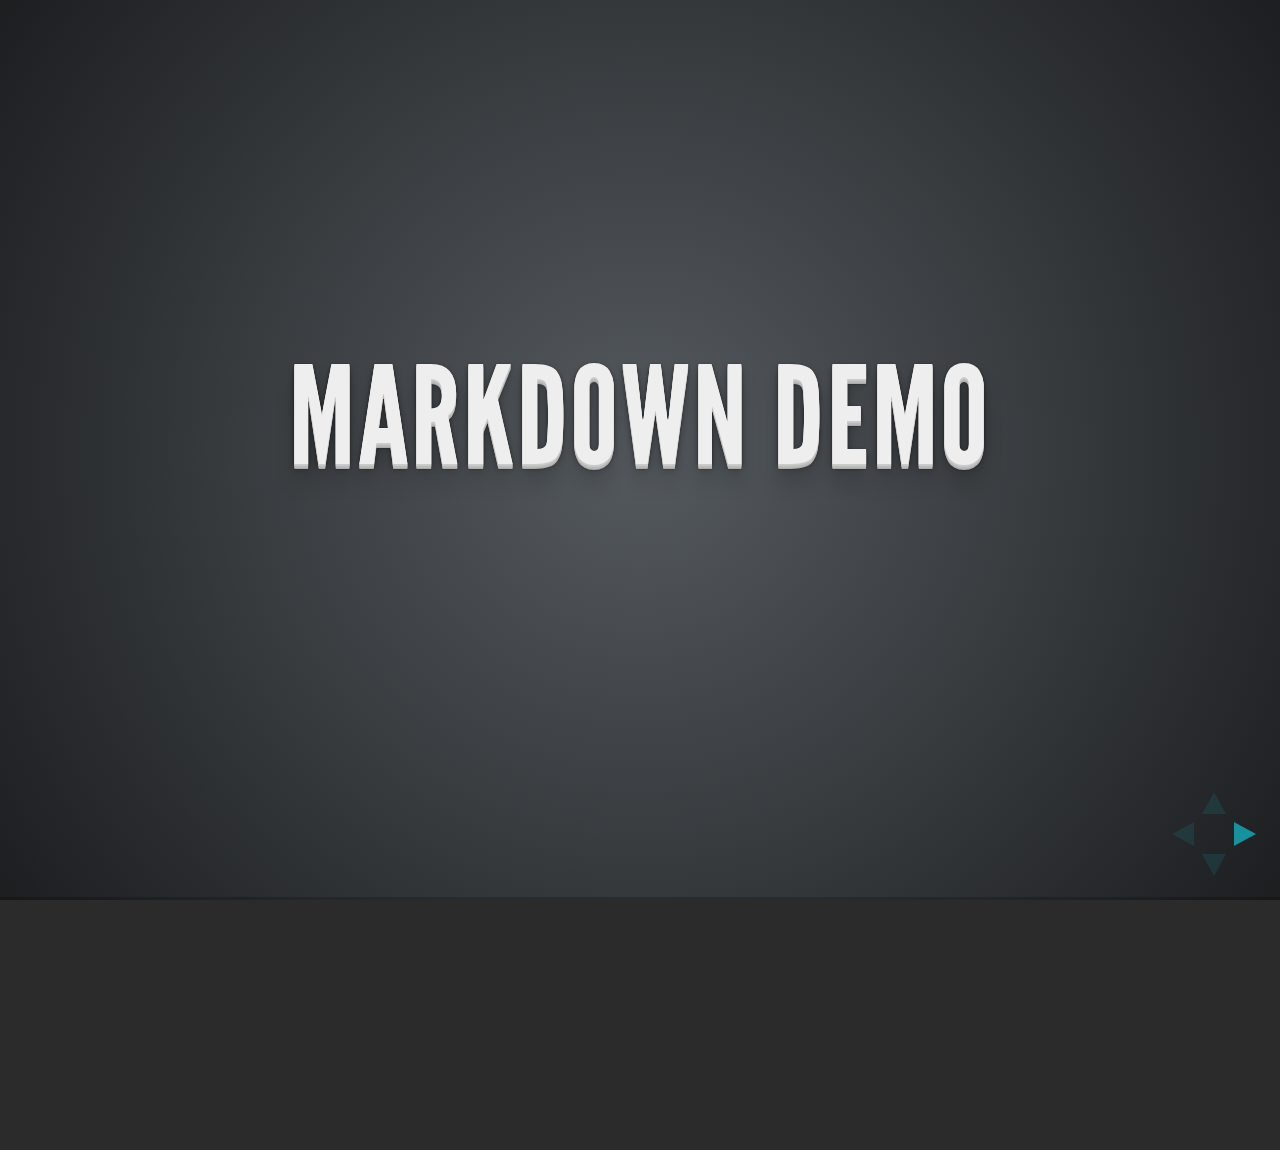
<file: scaling-backbone/plugin/markdown/example.html>
<!doctype html>
<html lang="en">

	<head>
		<meta charset="utf-8">

		<title>reveal.js - Markdown Demo</title>

		<link rel="stylesheet" href="../../css/reveal.css">
		<link rel="stylesheet" href="../../css/theme/default.css" id="theme">
	</head>

	<body>

		<div class="reveal">

			<div class="slides">

                <!-- Use external markdown resource, and separate slides by three newlines; vertical slides by two newlines -->
                <section data-markdown="example.md" data-separator="^\n\n\n" data-vertical="^\n\n"></section>

                <!-- Slides are separated by three dashes (quick 'n dirty regular expression) -->
                <section data-markdown data-separator="---">
                    <script type="text/template">
                        ## Demo 1
                        Slide 1
                        ---
                        ## Demo 1
                        Slide 2
                        ---
                        ## Demo 1
                        Slide 3
                    </script>
                </section>

                <!-- Slides are separated by newline + three dashes + newline, vertical slides identical but two dashes -->
                <section data-markdown data-separator="^\n---\n$" data-vertical="^\n--\n$">
                    <script type="text/template">
                        ## Demo 2
                        Slide 1.1

                        --

                        ## Demo 2
                        Slide 1.2

                        ---

                        ## Demo 2
                        Slide 2
                    </script>
                </section>

                <!-- No "extra" slides, since there are no separators defined (so they'll become horizontal rulers) -->
                <section data-markdown>
                    <script type="text/template">
                        A

                        ---

                        B

                        ---

                        C
                    </script>
                </section>

            </div>
		</div>

		<script src="../../lib/js/head.min.js"></script>
		<script src="../../js/reveal.js"></script>

		<script>

			Reveal.initialize({
				controls: true,
				progress: true,
				history: true,
				center: true,

				theme: Reveal.getQueryHash().theme,
				transition: Reveal.getQueryHash().transition || 'default',

				// Optional libraries used to extend on reveal.js
				dependencies: [
					{ src: '../../lib/js/classList.js', condition: function() { return !document.body.classList; } },
					{ src: 'showdown.js', condition: function() { return !!document.querySelector( '[data-markdown]' ); } },
					{ src: 'markdown.js', condition: function() { return !!document.querySelector( '[data-markdown]' ); } }
				]
			});

		</script>

	</body>
</html>
</file>
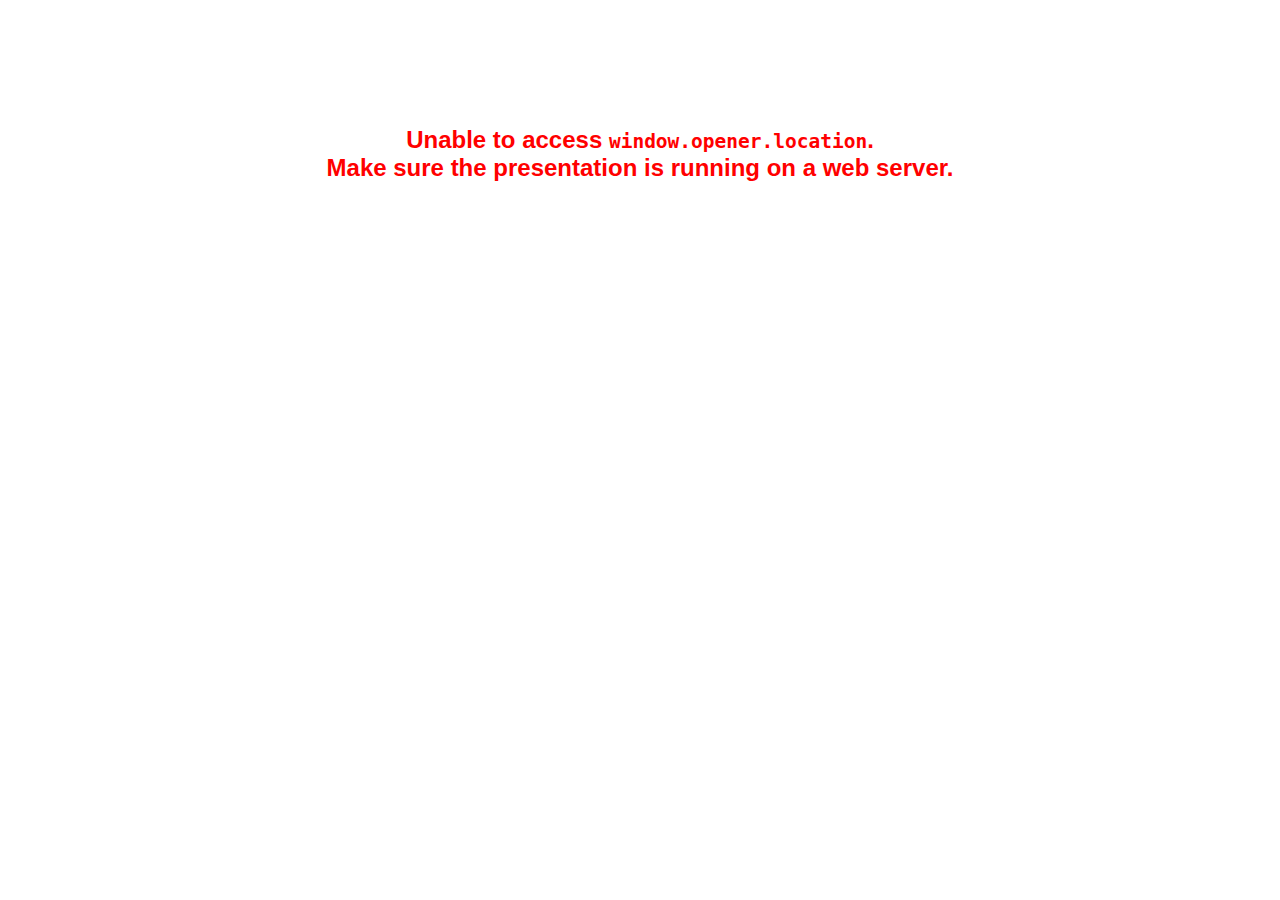
<file: scaling-backbone/plugin/notes/notes.html>
<!doctype html>
<html lang="en">
	<head>
		<meta charset="utf-8">

		<title>reveal.js - Slide Notes</title>

		<style>
			body {
				font-family: Helvetica;
			}

			#notes {
				font-size: 24px;
				width: 640px;
				margin-top: 5px;
			}

			#wrap-current-slide {
				width: 640px;
				height: 512px;
				float: left;
				overflow: hidden;
			}

			#current-slide {
				width: 1280px;
				height: 1024px;
				border: none;

				-webkit-transform-origin: 0 0;
				   -moz-transform-origin: 0 0;
					-ms-transform-origin: 0 0;
					 -o-transform-origin: 0 0;
						transform-origin: 0 0;

				-webkit-transform: scale(0.5);
				   -moz-transform: scale(0.5);
					-ms-transform: scale(0.5);
					 -o-transform: scale(0.5);
						transform: scale(0.5);
			}

			#wrap-next-slide {
				width: 448px;
				height: 358px;
				float: left;
				margin: 0 0 0 10px;
				overflow: hidden;
			}

			#next-slide {
				width: 1280px;
				height: 1024px;
				border: none;

				-webkit-transform-origin: 0 0;
				   -moz-transform-origin: 0 0;
					-ms-transform-origin: 0 0;
					 -o-transform-origin: 0 0;
						transform-origin: 0 0;

				-webkit-transform: scale(0.35);
				   -moz-transform: scale(0.35);
					-ms-transform: scale(0.35);
					 -o-transform: scale(0.35);
						transform: scale(0.35);
			}

			.slides {
				position: relative;
				margin-bottom: 10px;
				border: 1px solid black;
				border-radius: 2px;
				background: rgb(28, 30, 32);
			}

			.slides span {
				position: absolute;
				top: 3px;
				left: 3px;
				font-weight: bold;
				font-size: 14px;
				color: rgba( 255, 255, 255, 0.9 );
			}

			.error {
				font-weight: bold;
				color: red;
				font-size: 1.5em;
				text-align: center;
				margin-top: 10%;
			}

			.error code {
				font-family: monospace;
			}

			.time {
				width: 448px;
				margin: 30px 0 0 10px;
				float: left;
				text-align: center;
				opacity: 0;

				-webkit-transition: opacity 0.4s;
				   -moz-transition: opacity 0.4s;
				     -o-transition: opacity 0.4s;
				        transition: opacity 0.4s;
			}

			.elapsed,
			.clock {
				color: #333;
				font-size: 2em;
				text-align: center;
				display: inline-block;
				padding: 0.5em;
				background-color: #eee;
				border-radius: 10px;
			}

			.elapsed h2,
			.clock h2 {
				font-size: 0.8em;
				line-height: 100%;
				margin: 0;
				color: #aaa;
			}

			.elapsed .mute {
				color: #ddd;
			}

		</style>
	</head>

	<body>

		<div id="wrap-current-slide" class="slides">
			<script>document.write( '<iframe width="1280" height="1024" id="current-slide" src="'+ window.opener.location.href +'"></iframe>' );</script>
		</div>

		<div id="wrap-next-slide" class="slides">
			<script>document.write( '<iframe width="640" height="512" id="next-slide" src="'+ window.opener.location.href +'"></iframe>' );</script>
			<span>UPCOMING:</span>
		</div>

		<div class="time">
			<div class="clock">
				<h2>Time</h2>
				<span id="clock">0:00:00 AM</span>
			</div>
			<div class="elapsed">
				<h2>Elapsed</h2>
				<span id="hours">00</span><span id="minutes">:00</span><span id="seconds">:00</span>
			</div>
		</div>

		<div id="notes"></div>

		<script src="../../plugin/markdown/showdown.js"></script>
		<script>

			window.addEventListener( 'load', function() {

				if( window.opener && window.opener.location && window.opener.location.href ) {

					var notes = document.getElementById( 'notes' ),
						currentSlide = document.getElementById( 'current-slide' ),
						nextSlide = document.getElementById( 'next-slide' );

					window.addEventListener( 'message', function( event ) {
						var data = JSON.parse( event.data );
						// No need for updating the notes in case of fragment changes
						if ( data.notes !== undefined) {
							if( data.markdown ) {
								notes.innerHTML = (new Showdown.converter()).makeHtml( data.notes );
							}
							else {
								notes.innerHTML = data.notes;
							}
						}

						// Showing and hiding fragments
						if( data.fragment === 'next' ) {
							currentSlide.contentWindow.Reveal.nextFragment();
						}
						else if( data.fragment === 'prev' ) {
							currentSlide.contentWindow.Reveal.prevFragment();
						}
						else {
							// Update the note slides
							currentSlide.contentWindow.Reveal.slide( data.indexh, data.indexv );
							nextSlide.contentWindow.Reveal.slide( data.nextindexh, data.nextindexv );
						}

					}, false );

					var start = new Date(),
						timeEl = document.querySelector( '.time' ),
						clockEl = document.getElementById( 'clock' ),
						hoursEl = document.getElementById( 'hours' ),
						minutesEl = document.getElementById( 'minutes' ),
						secondsEl = document.getElementById( 'seconds' );

					setInterval( function() {

						timeEl.style.opacity = 1;

						var diff, hours, minutes, seconds,
							now = new Date();

						diff = now.getTime() - start.getTime();
						hours = parseInt( diff / ( 1000 * 60 * 60 ) );
						minutes = parseInt( ( diff / ( 1000 * 60 ) ) % 60 );
						seconds = parseInt( ( diff / 1000 ) % 60 );

						clockEl.innerHTML = now.toLocaleTimeString();
						hoursEl.innerHTML = zeroPadInteger( hours );
						hoursEl.className = hours > 0 ? "" : "mute";
						minutesEl.innerHTML = ":" + zeroPadInteger( minutes );
						minutesEl.className = minutes > 0 ? "" : "mute";
						secondsEl.innerHTML = ":" + zeroPadInteger( seconds );

					}, 1000 );

					// Navigate the main window when the notes slide changes
					currentSlide.contentWindow.Reveal.addEventListener( 'slidechanged', function( event ) {

						window.opener.Reveal.slide( event.indexh, event.indexv );

					} );

				}
				else {

					document.body.innerHTML =  '<p class="error">Unable to access <code>window.opener.location</code>.<br>Make sure the presentation is running on a web server.</p>';

				}


			}, false );

			function zeroPadInteger( num ) {
				var str = "00" + parseInt( num );
				return str.substring( str.length - 2 );
			}

		</script>
	</body>
</html>
</file>
<file: soundcloud-contest/css/style.css>
html, body, table, .timer{
	background: #fff;
	font: 12px Helvetica, sans-serif;
	width: 100%;
	height: 100%;
}
.timer{
	padding: 30px;
	font-size: 20px;
}
.center{
	float: left;
	display:block;
	height: 50%;
	margin-bottom: -300px;
}
.container{
	clear: both;
	display: block;
	margin: 0 auto;
	width: 900px;
	height: 450px;
}
table{
	width: 900px;
	height: 450px;
	border-spacing: 0;
	cell-border:0;
	cell-margin:0;
	padding: 40px;
	border: 1px solid #eee;
}
#no-transforms{
	font: 12px Helvetica, sans-serif;
	text-align: center;
	color: red;
	display: none;
}
/* color coding */
.alkalis figure{
	background-color: #c8a8e3;
}
.alkalines figure{
	background-color: #f2f0b5;
}
.lanthanides figure{
	background-color: #febbc7;
}
.actinides figure{
	background-color: #79d2eb;
}
.trans-metals figure{
	background-color: #9ee6db;
}
.post-trans-metals figure{
	background-color: #a59f97;
}
.metalloids figure{
	background-color: #c0e1e7;
}
.non-metals figure{
	background-color: #c6dbd6;
}
.halogens figure{
	background-color: #f3bde1;
}
.noble-gases figure{
	background-color: #e5e2c0;
}
.unknown-props figure{
	background-color: #e5e3df;
}

.element-info{
	margin: 0; padding: 4px 0 0 4px; 
}
.element-info li{
	margin: 0;
	padding: 0 0 2px 0;
	list-style: none;
}
.element-protons{
	font-weight: normal;
	font-size: 10px;	
}
.element-name{
	font-size: 14px;
	font-weight: bold;
}
#stage{
	-webkit-perspective: 100;
}
td, tr, th{
	margin: 0;
	padding: 0;
	cell-spacing: 0;
}
td{
	width: 50px;
	height: 50px;
	margin: 0;
	padding: 0;
	border: 0;
}

.cube{
	margin: 0;
	padding: 0;
	width: 40px;
	height: 40px;
	text-align: left;
	position: relative;
	-webkit-transform: translate3d(0,0,-20px);
	-webkit-transform-style: preserve-3d;
}
.very-slow{
	-webkit-transition: -webkit-transform 5s;
}
.slow{
	-webkit-transition: -webkit-transform 2s ease-out;
}
.medium{
	-webkit-transition: -webkit-transform 1s ease-in;
}
.fast{
	-webkit-transition: -webkit-transform 0.5s ease-out;
}

.cube figure{
	width: 38px;
	height: 38px;
	margin: 0; padding: 0;
	display: block;
	position: absolute;
	opacity: 0.5;
	color: #222;
	border: 1px solid #ccc;
}

.cube .front { -webkit-transform: translate3d(0,0,20px); opacity: 0.8;}
.cube .back { -webkit-transform: rotateX(180deg) translate3d(0,0,20px);}
.cube .right { -webkit-transform: rotateY(90deg) translate3d(0,0,20px);}
.cube .left { -webkit-transform: rotateY(-90deg) translate3d(0,0,20px);}
.cube .top { -webkit-transform: rotateX(90deg) translate3d(0,0,20px);}
.cube .bottom { -webkit-transform: rotateX(-90deg) translate3d(0,0,20px);}

.show-front { -webkit-transform: translate3d(0,0,-20px) rotate3d(0,0,0); }
.show-back { -webkit-transform: translate3d(0,0,-20px) rotateX(-180deg); }
.show-right { -webkit-transform: translate3d(0,0,-20px) rotateY(-90deg); }
.show-left { -webkit-transform: translate3d(0,0,-20px) rotateY(90deg); }
.show-top { -webkit-transform: translate3d(0,0,-20px) rotateX(-90deg); }
.show-bottom { -webkit-transform: translate3d(0,0,-20px) rotateX(90deg); }

.move-out { -webkit-transform: translate3d(0,0,-100px);}
.move-out-far { -webkit-transform: translate3d(0,0,-200px);}
/*.test-rotate {-webkit-transform: translate3d(0,0,-24px) rotate3d(0,0,0,180deg);}
.test-shift{-webkit-transform: translate3d(0,0,50px);}*/

/*.cube .empty-front {background: #eee;}*/
.cube .back, .cube .right, .cube .left, .cube .top, .cube .bottom{background: #ccc; opacity: 0.25;}
</file>
<file: soundcloud-contest/css/sc-player-minimal.css>
@import url("sc-player-minimal/standards.css"); 
@import url("sc-player-minimal/structure.css");
@import url("sc-player-minimal/colors.css");
</file>
<file: scaling-backbone/css/reveal.css>
@charset "UTF-8";

/*!
 * reveal.js
 * http://lab.hakim.se/reveal-js
 * MIT licensed
 *
 * Copyright (C) 2013 Hakim El Hattab, http://hakim.se
 */


/*********************************************
 * RESET STYLES
 *********************************************/

html, body, .reveal div, .reveal span, .reveal applet, .reveal object, .reveal iframe,
.reveal h1, .reveal h2, .reveal h3, .reveal h4, .reveal h5, .reveal h6, .reveal p, .reveal blockquote, .reveal pre,
.reveal a, .reveal abbr, .reveal acronym, .reveal address, .reveal big, .reveal cite, .reveal code,
.reveal del, .reveal dfn, .reveal em, .reveal img, .reveal ins, .reveal kbd, .reveal q, .reveal s, .reveal samp,
.reveal small, .reveal strike, .reveal strong, .reveal sub, .reveal sup, .reveal tt, .reveal var,
.reveal b, .reveal u, .reveal i, .reveal center,
.reveal dl, .reveal dt, .reveal dd, .reveal ol, .reveal ul, .reveal li,
.reveal fieldset, .reveal form, .reveal label, .reveal legend,
.reveal table, .reveal caption, .reveal tbody, .reveal tfoot, .reveal thead, .reveal tr, .reveal th, .reveal td,
.reveal article, .reveal aside, .reveal canvas, .reveal details, .reveal embed,
.reveal figure, .reveal figcaption, .reveal footer, .reveal header, .reveal hgroup,
.reveal menu, .reveal nav, .reveal output, .reveal ruby, .reveal section, .reveal summary,
.reveal time, .reveal mark, .reveal audio, video {
	margin: 0;
	padding: 0;
	border: 0;
	font-size: 100%;
	font: inherit;
	vertical-align: baseline;
}

.reveal article, .reveal aside, .reveal details, .reveal figcaption, .reveal figure,
.reveal footer, .reveal header, .reveal hgroup, .reveal menu, .reveal nav, .reveal section {
	display: block;
}


/*********************************************
 * GLOBAL STYLES
 *********************************************/

html,
body {
	width: 100%;
	height: 100%;
	overflow: hidden;
}

body {
	position: relative;
	line-height: 1;
}

::selection {
	background: #FF5E99;
	color: #fff;
	text-shadow: none;
}


/*********************************************
 * HEADERS
 *********************************************/

.reveal h1,
.reveal h2,
.reveal h3,
.reveal h4,
.reveal h5,
.reveal h6 {
	-webkit-hyphens: auto;
	   -moz-hyphens: auto;
	        hyphens: auto;

	word-wrap: break-word;
}

.reveal h1 { font-size: 3.77em; }
.reveal h2 { font-size: 2.11em;	}
.reveal h3 { font-size: 1.55em;	}
.reveal h4 { font-size: 1em;	}


/*********************************************
 * VIEW FRAGMENTS
 *********************************************/

.reveal .slides section .fragment {
	opacity: 0;

	-webkit-transition: all .2s ease;
	   -moz-transition: all .2s ease;
	    -ms-transition: all .2s ease;
	     -o-transition: all .2s ease;
	        transition: all .2s ease;
}
	.reveal .slides section .fragment.visible {
		opacity: 1;
	}

.reveal .slides section .fragment.grow {
	opacity: 1;
}
	.reveal .slides section .fragment.grow.visible {
		-webkit-transform: scale( 1.3 );
		   -moz-transform: scale( 1.3 );
		    -ms-transform: scale( 1.3 );
		     -o-transform: scale( 1.3 );
		        transform: scale( 1.3 );
	}

.reveal .slides section .fragment.shrink {
	opacity: 1;
}
	.reveal .slides section .fragment.shrink.visible {
		-webkit-transform: scale( 0.7 );
		   -moz-transform: scale( 0.7 );
		    -ms-transform: scale( 0.7 );
		     -o-transform: scale( 0.7 );
		        transform: scale( 0.7 );
	}

.reveal .slides section .fragment.roll-in {
	opacity: 0;

	-webkit-transform: rotateX( 90deg );
	   -moz-transform: rotateX( 90deg );
	    -ms-transform: rotateX( 90deg );
	     -o-transform: rotateX( 90deg );
	        transform: rotateX( 90deg );
}
	.reveal .slides section .fragment.roll-in.visible {
		opacity: 1;

		-webkit-transform: rotateX( 0 );
		   -moz-transform: rotateX( 0 );
		    -ms-transform: rotateX( 0 );
		     -o-transform: rotateX( 0 );
		        transform: rotateX( 0 );
	}

.reveal .slides section .fragment.fade-out {
	opacity: 1;
}
	.reveal .slides section .fragment.fade-out.visible {
		opacity: 0;
	}

.reveal .slides section .fragment.highlight-red,
.reveal .slides section .fragment.highlight-green,
.reveal .slides section .fragment.highlight-blue {
	opacity: 1;
}
	.reveal .slides section .fragment.highlight-red.visible {
		color: #ff2c2d
	}
	.reveal .slides section .fragment.highlight-green.visible {
		color: #17ff2e;
	}
	.reveal .slides section .fragment.highlight-blue.visible {
		color: #1b91ff;
	}


/*********************************************
 * DEFAULT ELEMENT STYLES
 *********************************************/

/* Fixes issue in Chrome where italic fonts did not appear when printing to PDF */
.reveal:after {
  content: '';
  font-style: italic;
}

/* Ensure certain elements are never larger than the slide itself */
.reveal img,
.reveal video,
.reveal iframe {
	max-width: 95%;
	max-height: 95%;
}

/** Prevents layering issues in certain browser/transition combinations */
.reveal a {
	position: relative;
}

.reveal strong,
.reveal b {
	font-weight: bold;
}

.reveal em,
.reveal i {
	font-style: italic;
}

.reveal ol,
.reveal ul {
	display: inline-block;

	text-align: left;
	margin: 0 0 0 1em;
}

.reveal ol {
	list-style-type: decimal;
}

.reveal ul {
	list-style-type: disc;
}

.reveal ul ul {
	list-style-type: square;
}

.reveal ul ul ul {
	list-style-type: circle;
}

.reveal ul ul,
.reveal ul ol,
.reveal ol ol,
.reveal ol ul {
	display: block;
	margin-left: 40px;
}

.reveal p {
	margin-bottom: 10px;
	line-height: 1.2em;
}

.reveal q,
.reveal blockquote {
	quotes: none;
}

.reveal blockquote {
	display: block;
	position: relative;
	width: 70%;
	margin: 5px auto;
	padding: 5px;

	font-style: italic;
	background: rgba(255, 255, 255, 0.05);
	box-shadow: 0px 0px 2px rgba(0,0,0,0.2);
}
	.reveal blockquote p:first-child,
	.reveal blockquote p:last-child {
		display: inline-block;
	}
	.reveal blockquote:before {
		content: '\201C';
	}
	.reveal blockquote:after {
		content: '\201D';
	}

.reveal q {
	font-style: italic;
}
	.reveal q:before {
		content: '\201C';
	}
	.reveal q:after {
		content: '\201D';
	}

.reveal pre {
	display: block;
	position: relative;
	width: 90%;
	margin: 15px auto;

	text-align: left;
	font-size: 0.55em;
	font-family: monospace;
	line-height: 1.2em;

	word-wrap: break-word;

	box-shadow: 0px 0px 6px rgba(0,0,0,0.3);
}
.reveal pre code {
	padding: 5px;
}

.reveal code {
	font-family: monospace;
	overflow: auto;
	max-height: 400px;
}

.reveal table th,
.reveal table td {
	text-align: left;
	padding-right: .3em;
}

.reveal table th {
	text-shadow: rgb(255,255,255) 1px 1px 2px;
}

.reveal sup {
	vertical-align: super;
}
.reveal sub {
	vertical-align: sub;
}

.reveal small {
	display: inline-block;
	font-size: 0.6em;
	line-height: 1.2em;
	vertical-align: top;
}

.reveal small * {
	vertical-align: top;
}


/*********************************************
 * CONTROLS
 *********************************************/

.reveal .controls {
	display: none;
	position: fixed;
	width: 110px;
	height: 110px;
	z-index: 30;
	right: 10px;
	bottom: 10px;
}

.reveal .controls div {
	position: absolute;
	opacity: 0.1;
	width: 0;
	height: 0;
	border: 12px solid transparent;

	-webkit-transition: opacity 0.2s ease;
	   -moz-transition: opacity 0.2s ease;
	    -ms-transition: opacity 0.2s ease;
	     -o-transition: opacity 0.2s ease;
	        transition: opacity 0.2s ease;
}

.reveal .controls div.enabled {
	opacity: 0.6;
	cursor: pointer;
}

.reveal .controls div.enabled:active {
	margin-top: 1px;
}

.reveal .controls div.navigate-left {
	top: 42px;

	border-right-width: 22px;
	border-right-color: #eee;
}

.reveal .controls div.navigate-right {
	left: 74px;
	top: 42px;

	border-left-width: 22px;
	border-left-color: #eee;
}

.reveal .controls div.navigate-up {
	left: 42px;

	border-bottom-width: 22px;
	border-bottom-color: #eee;
}

.reveal .controls div.navigate-down {
	left: 42px;
	top: 74px;

	border-top-width: 22px;
	border-top-color: #eee;
}


/*********************************************
 * PROGRESS BAR
 *********************************************/

.reveal .progress {
	position: fixed;
	display: none;
	height: 3px;
	width: 100%;
	bottom: 0;
	left: 0;
	z-index: 10;
}
	.reveal .progress:after {
		content: '';
		display: 'block';
		position: absolute;
		height: 20px;
		width: 100%;
		top: -20px;
	}
	.reveal .progress span {
		display: block;
		height: 100%;
		width: 0px;

		-webkit-transition: width 800ms cubic-bezier(0.260, 0.860, 0.440, 0.985);
		   -moz-transition: width 800ms cubic-bezier(0.260, 0.860, 0.440, 0.985);
		    -ms-transition: width 800ms cubic-bezier(0.260, 0.860, 0.440, 0.985);
		     -o-transition: width 800ms cubic-bezier(0.260, 0.860, 0.440, 0.985);
		        transition: width 800ms cubic-bezier(0.260, 0.860, 0.440, 0.985);
	}


/*********************************************
 * ROLLING LINKS
 *********************************************/

.reveal .roll {
	display: inline-block;
	line-height: 1.2;
	overflow: hidden;

	vertical-align: top;

	-webkit-perspective: 400px;
	   -moz-perspective: 400px;
	    -ms-perspective: 400px;
	        perspective: 400px;

	-webkit-perspective-origin: 50% 50%;
	   -moz-perspective-origin: 50% 50%;
	    -ms-perspective-origin: 50% 50%;
	        perspective-origin: 50% 50%;
}
	.reveal .roll:hover {
		background: none;
		text-shadow: none;
	}
.reveal .roll span {
	display: block;
	position: relative;
	padding: 0 2px;

	pointer-events: none;

	-webkit-transition: all 400ms ease;
	   -moz-transition: all 400ms ease;
	    -ms-transition: all 400ms ease;
	        transition: all 400ms ease;

	-webkit-transform-origin: 50% 0%;
	   -moz-transform-origin: 50% 0%;
	    -ms-transform-origin: 50% 0%;
	        transform-origin: 50% 0%;

	-webkit-transform-style: preserve-3d;
	   -moz-transform-style: preserve-3d;
	    -ms-transform-style: preserve-3d;
	        transform-style: preserve-3d;

	-webkit-backface-visibility: hidden;
	   -moz-backface-visibility: hidden;
	        backface-visibility: hidden;
}
	.reveal .roll:hover span {
	    background: rgba(0,0,0,0.5);

	    -webkit-transform: translate3d( 0px, 0px, -45px ) rotateX( 90deg );
	       -moz-transform: translate3d( 0px, 0px, -45px ) rotateX( 90deg );
	        -ms-transform: translate3d( 0px, 0px, -45px ) rotateX( 90deg );
	            transform: translate3d( 0px, 0px, -45px ) rotateX( 90deg );
	}
.reveal .roll span:after {
	content: attr(data-title);

	display: block;
	position: absolute;
	left: 0;
	top: 0;
	padding: 0 2px;

	-webkit-transform-origin: 50% 0%;
	   -moz-transform-origin: 50% 0%;
	    -ms-transform-origin: 50% 0%;
	        transform-origin: 50% 0%;

	-webkit-transform: translate3d( 0px, 110%, 0px ) rotateX( -90deg );
	   -moz-transform: translate3d( 0px, 110%, 0px ) rotateX( -90deg );
	    -ms-transform: translate3d( 0px, 110%, 0px ) rotateX( -90deg );
	        transform: translate3d( 0px, 110%, 0px ) rotateX( -90deg );
}


/*********************************************
 * SLIDES
 *********************************************/

.reveal {
	position: relative;
	width: 100%;
	height: 100%;
}

.reveal .slides {
	position: absolute;
	width: 100%;
	height: 100%;
	left: 50%;
	top: 50%;

	overflow: visible;
	z-index: 1;
	text-align: center;

	-webkit-transition: -webkit-perspective .4s ease;
	   -moz-transition: -moz-perspective .4s ease;
	    -ms-transition: -ms-perspective .4s ease;
	     -o-transition: -o-perspective .4s ease;
	        transition: perspective .4s ease;

	-webkit-perspective: 600px;
	   -moz-perspective: 600px;
	    -ms-perspective: 600px;
	        perspective: 600px;

	-webkit-perspective-origin: 0px -100px;
	   -moz-perspective-origin: 0px -100px;
	    -ms-perspective-origin: 0px -100px;
	        perspective-origin: 0px -100px;
}

.reveal .slides>section,
.reveal .slides>section>section {
	display: none;
	position: absolute;
	width: 100%;
	padding: 20px 0px;

	z-index: 10;
	line-height: 1.2em;
	font-weight: normal;

	-webkit-transform-style: preserve-3d;
	   -moz-transform-style: preserve-3d;
	    -ms-transform-style: preserve-3d;
	        transform-style: preserve-3d;

	-webkit-transition: -webkit-transform-origin 800ms cubic-bezier(0.260, 0.860, 0.440, 0.985),
						-webkit-transform 800ms cubic-bezier(0.260, 0.860, 0.440, 0.985),
	                    visibility 800ms cubic-bezier(0.260, 0.860, 0.440, 0.985),
	                    opacity 800ms cubic-bezier(0.260, 0.860, 0.440, 0.985);
	   -moz-transition: -moz-transform-origin 800ms cubic-bezier(0.260, 0.860, 0.440, 0.985),
	   					-moz-transform 800ms cubic-bezier(0.260, 0.860, 0.440, 0.985),
	                    visibility 800ms cubic-bezier(0.260, 0.860, 0.440, 0.985),
	                    opacity 800ms cubic-bezier(0.260, 0.860, 0.440, 0.985);
	    -ms-transition: -ms-transform-origin 800ms cubic-bezier(0.260, 0.860, 0.440, 0.985),
	    				-ms-transform 800ms cubic-bezier(0.260, 0.860, 0.440, 0.985),
	                    visibility 800ms cubic-bezier(0.260, 0.860, 0.440, 0.985),
	                    opacity 800ms cubic-bezier(0.260, 0.860, 0.440, 0.985);
	     -o-transition: -o-transform-origin 800ms cubic-bezier(0.260, 0.860, 0.440, 0.985),
	     				-o-transform 800ms cubic-bezier(0.260, 0.860, 0.440, 0.985),
	                    visibility 800ms cubic-bezier(0.260, 0.860, 0.440, 0.985),
	                    opacity 800ms cubic-bezier(0.260, 0.860, 0.440, 0.985);
	        transition: transform-origin 800ms cubic-bezier(0.260, 0.860, 0.440, 0.985),
	        			transform 800ms cubic-bezier(0.260, 0.860, 0.440, 0.985),
	                    visibility 800ms cubic-bezier(0.260, 0.860, 0.440, 0.985),
	                    opacity 800ms cubic-bezier(0.260, 0.860, 0.440, 0.985);
}

.reveal .slides>section {
	left: -50%;
	top: -50%;
}

.reveal .slides>section.stack {
	padding-top: 0;
	padding-bottom: 0;
}

.reveal .slides>section.present,
.reveal .slides>section>section.present {
	display: block;
	z-index: 11;
	opacity: 1;
}

.reveal.center,
.reveal.center .slides,
.reveal.center .slides section {
	min-height: auto !important;
}



/*********************************************
 * DEFAULT TRANSITION
 *********************************************/

.reveal .slides>section.past {
	display: block;
	opacity: 0;

	-webkit-transform: translate3d(-100%, 0, 0) rotateY(-90deg) translate3d(-100%, 0, 0);
	   -moz-transform: translate3d(-100%, 0, 0) rotateY(-90deg) translate3d(-100%, 0, 0);
	    -ms-transform: translate3d(-100%, 0, 0) rotateY(-90deg) translate3d(-100%, 0, 0);
	        transform: translate3d(-100%, 0, 0) rotateY(-90deg) translate3d(-100%, 0, 0);
}
.reveal .slides>section.future {
	display: block;
	opacity: 0;

	-webkit-transform: translate3d(100%, 0, 0) rotateY(90deg) translate3d(100%, 0, 0);
	   -moz-transform: translate3d(100%, 0, 0) rotateY(90deg) translate3d(100%, 0, 0);
	    -ms-transform: translate3d(100%, 0, 0) rotateY(90deg) translate3d(100%, 0, 0);
	        transform: translate3d(100%, 0, 0) rotateY(90deg) translate3d(100%, 0, 0);
}

.reveal .slides>section>section.past {
	display: block;
	opacity: 0;

	-webkit-transform: translate3d(0, -300px, 0) rotateX(70deg) translate3d(0, -300px, 0);
	   -moz-transform: translate3d(0, -300px, 0) rotateX(70deg) translate3d(0, -300px, 0);
	    -ms-transform: translate3d(0, -300px, 0) rotateX(70deg) translate3d(0, -300px, 0);
	        transform: translate3d(0, -300px, 0) rotateX(70deg) translate3d(0, -300px, 0);
}
.reveal .slides>section>section.future {
	display: block;
	opacity: 0;

	-webkit-transform: translate3d(0, 300px, 0) rotateX(-70deg) translate3d(0, 300px, 0);
	   -moz-transform: translate3d(0, 300px, 0) rotateX(-70deg) translate3d(0, 300px, 0);
	    -ms-transform: translate3d(0, 300px, 0) rotateX(-70deg) translate3d(0, 300px, 0);
	        transform: translate3d(0, 300px, 0) rotateX(-70deg) translate3d(0, 300px, 0);
}


/*********************************************
 * CONCAVE TRANSITION
 *********************************************/

.reveal.concave  .slides>section.past {
	-webkit-transform: translate3d(-100%, 0, 0) rotateY(90deg) translate3d(-100%, 0, 0);
	   -moz-transform: translate3d(-100%, 0, 0) rotateY(90deg) translate3d(-100%, 0, 0);
	    -ms-transform: translate3d(-100%, 0, 0) rotateY(90deg) translate3d(-100%, 0, 0);
	        transform: translate3d(-100%, 0, 0) rotateY(90deg) translate3d(-100%, 0, 0);
}
.reveal.concave  .slides>section.future {
	-webkit-transform: translate3d(100%, 0, 0) rotateY(-90deg) translate3d(100%, 0, 0);
	   -moz-transform: translate3d(100%, 0, 0) rotateY(-90deg) translate3d(100%, 0, 0);
	    -ms-transform: translate3d(100%, 0, 0) rotateY(-90deg) translate3d(100%, 0, 0);
	        transform: translate3d(100%, 0, 0) rotateY(-90deg) translate3d(100%, 0, 0);
}

.reveal.concave  .slides>section>section.past {
	-webkit-transform: translate3d(0, -80%, 0) rotateX(-70deg) translate3d(0, -80%, 0);
	   -moz-transform: translate3d(0, -80%, 0) rotateX(-70deg) translate3d(0, -80%, 0);
	    -ms-transform: translate3d(0, -80%, 0) rotateX(-70deg) translate3d(0, -80%, 0);
	        transform: translate3d(0, -80%, 0) rotateX(-70deg) translate3d(0, -80%, 0);
}
.reveal.concave  .slides>section>section.future {
	-webkit-transform: translate3d(0, 80%, 0) rotateX(70deg) translate3d(0, 80%, 0);
	   -moz-transform: translate3d(0, 80%, 0) rotateX(70deg) translate3d(0, 80%, 0);
	    -ms-transform: translate3d(0, 80%, 0) rotateX(70deg) translate3d(0, 80%, 0);
	        transform: translate3d(0, 80%, 0) rotateX(70deg) translate3d(0, 80%, 0);
}


/*********************************************
 * ZOOM TRANSITION
 *********************************************/

.reveal.zoom .slides>section.past {
	opacity: 0;
	visibility: hidden;

	-webkit-transform: scale(16);
	   -moz-transform: scale(16);
	    -ms-transform: scale(16);
	     -o-transform: scale(16);
	        transform: scale(16);
}
.reveal.zoom .slides>section.future {
	opacity: 0;
	visibility: hidden;

	-webkit-transform: scale(0.2);
	   -moz-transform: scale(0.2);
	    -ms-transform: scale(0.2);
	     -o-transform: scale(0.2);
	        transform: scale(0.2);
}

.reveal.zoom .slides>section>section.past {
	-webkit-transform: translate(0, -150%);
	   -moz-transform: translate(0, -150%);
	    -ms-transform: translate(0, -150%);
	     -o-transform: translate(0, -150%);
	        transform: translate(0, -150%);
}
.reveal.zoom .slides>section>section.future {
	-webkit-transform: translate(0, 150%);
	   -moz-transform: translate(0, 150%);
	    -ms-transform: translate(0, 150%);
	     -o-transform: translate(0, 150%);
	        transform: translate(0, 150%);
}


/*********************************************
 * LINEAR TRANSITION
 *********************************************/

.reveal.linear .slides>section.past {
	-webkit-transform: translate(-150%, 0);
	   -moz-transform: translate(-150%, 0);
	    -ms-transform: translate(-150%, 0);
	     -o-transform: translate(-150%, 0);
	        transform: translate(-150%, 0);
}
.reveal.linear .slides>section.future {
	-webkit-transform: translate(150%, 0);
	   -moz-transform: translate(150%, 0);
	    -ms-transform: translate(150%, 0);
	     -o-transform: translate(150%, 0);
	        transform: translate(150%, 0);
}

.reveal.linear .slides>section>section.past {
	-webkit-transform: translate(0, -150%);
	   -moz-transform: translate(0, -150%);
	    -ms-transform: translate(0, -150%);
	     -o-transform: translate(0, -150%);
	        transform: translate(0, -150%);
}
.reveal.linear .slides>section>section.future {
	-webkit-transform: translate(0, 150%);
	   -moz-transform: translate(0, 150%);
	    -ms-transform: translate(0, 150%);
	     -o-transform: translate(0, 150%);
	        transform: translate(0, 150%);
}


/*********************************************
 * CUBE TRANSITION
 *********************************************/

.reveal.cube .slides {
	-webkit-perspective: 1300px;
	   -moz-perspective: 1300px;
	    -ms-perspective: 1300px;
	        perspective: 1300px;
}

.reveal.cube .slides section {
	padding: 30px;
	min-height: 600px;

	-webkit-backface-visibility: hidden;
	   -moz-backface-visibility: hidden;
	    -ms-backface-visibility: hidden;
	        backface-visibility: hidden;

	-webkit-box-sizing: border-box;
	   -moz-box-sizing: border-box;
	        box-sizing: border-box;
}
	.reveal.center.cube .slides section {
		min-height: auto;
	}
	.reveal.cube .slides section:not(.stack):before {
		content: '';
		position: absolute;
		display: block;
		width: 100%;
		height: 100%;
		left: 0;
		top: 0;
		background: rgba(0,0,0,0.1);
		border-radius: 4px;

		-webkit-transform: translateZ( -20px );
		   -moz-transform: translateZ( -20px );
		    -ms-transform: translateZ( -20px );
		     -o-transform: translateZ( -20px );
		        transform: translateZ( -20px );
	}
	.reveal.cube .slides section:not(.stack):after {
		content: '';
		position: absolute;
		display: block;
		width: 90%;
		height: 30px;
		left: 5%;
		bottom: 0;
		background: none;
		z-index: 1;

		border-radius: 4px;
		box-shadow: 0px 95px 25px rgba(0,0,0,0.2);

		-webkit-transform: translateZ(-90px) rotateX( 65deg );
		   -moz-transform: translateZ(-90px) rotateX( 65deg );
		    -ms-transform: translateZ(-90px) rotateX( 65deg );
		     -o-transform: translateZ(-90px) rotateX( 65deg );
		        transform: translateZ(-90px) rotateX( 65deg );
	}

.reveal.cube .slides>section.stack {
	padding: 0;
	background: none;
}

.reveal.cube .slides>section.past {
	-webkit-transform-origin: 100% 0%;
	   -moz-transform-origin: 100% 0%;
	    -ms-transform-origin: 100% 0%;
	        transform-origin: 100% 0%;

	-webkit-transform: translate3d(-100%, 0, 0) rotateY(-90deg);
	   -moz-transform: translate3d(-100%, 0, 0) rotateY(-90deg);
	    -ms-transform: translate3d(-100%, 0, 0) rotateY(-90deg);
	        transform: translate3d(-100%, 0, 0) rotateY(-90deg);
}

.reveal.cube .slides>section.future {
	-webkit-transform-origin: 0% 0%;
	   -moz-transform-origin: 0% 0%;
	    -ms-transform-origin: 0% 0%;
	        transform-origin: 0% 0%;

	-webkit-transform: translate3d(100%, 0, 0) rotateY(90deg);
	   -moz-transform: translate3d(100%, 0, 0) rotateY(90deg);
	    -ms-transform: translate3d(100%, 0, 0) rotateY(90deg);
	        transform: translate3d(100%, 0, 0) rotateY(90deg);
}

.reveal.cube .slides>section>section.past {
	-webkit-transform-origin: 0% 100%;
	   -moz-transform-origin: 0% 100%;
	    -ms-transform-origin: 0% 100%;
	        transform-origin: 0% 100%;

	-webkit-transform: translate3d(0, -100%, 0) rotateX(90deg);
	   -moz-transform: translate3d(0, -100%, 0) rotateX(90deg);
	    -ms-transform: translate3d(0, -100%, 0) rotateX(90deg);
	        transform: translate3d(0, -100%, 0) rotateX(90deg);
}

.reveal.cube .slides>section>section.future {
	-webkit-transform-origin: 0% 0%;
	   -moz-transform-origin: 0% 0%;
	    -ms-transform-origin: 0% 0%;
	        transform-origin: 0% 0%;

	-webkit-transform: translate3d(0, 100%, 0) rotateX(-90deg);
	   -moz-transform: translate3d(0, 100%, 0) rotateX(-90deg);
	    -ms-transform: translate3d(0, 100%, 0) rotateX(-90deg);
	        transform: translate3d(0, 100%, 0) rotateX(-90deg);
}


/*********************************************
 * PAGE TRANSITION
 *********************************************/

.reveal.page .slides {
	-webkit-perspective-origin: 0% 50%;
	   -moz-perspective-origin: 0% 50%;
	    -ms-perspective-origin: 0% 50%;
	        perspective-origin: 0% 50%;

	-webkit-perspective: 3000px;
	   -moz-perspective: 3000px;
	    -ms-perspective: 3000px;
	        perspective: 3000px;
}

.reveal.page .slides section {
	padding: 30px;
	min-height: 600px;

	-webkit-box-sizing: border-box;
	   -moz-box-sizing: border-box;
	        box-sizing: border-box;
}
	.reveal.page .slides section.past {
		z-index: 12;
	}
	.reveal.page .slides section:not(.stack):before {
		content: '';
		position: absolute;
		display: block;
		width: 100%;
		height: 100%;
		left: 0;
		top: 0;
		background: rgba(0,0,0,0.1);

		-webkit-transform: translateZ( -20px );
		   -moz-transform: translateZ( -20px );
		    -ms-transform: translateZ( -20px );
		     -o-transform: translateZ( -20px );
		        transform: translateZ( -20px );
	}
	.reveal.page .slides section:not(.stack):after {
		content: '';
		position: absolute;
		display: block;
		width: 90%;
		height: 30px;
		left: 5%;
		bottom: 0;
		background: none;
		z-index: 1;

		border-radius: 4px;
		box-shadow: 0px 95px 25px rgba(0,0,0,0.2);

		-webkit-transform: translateZ(-90px) rotateX( 65deg );
	}

.reveal.page .slides>section.stack {
	padding: 0;
	background: none;
}

.reveal.page .slides>section.past {
	-webkit-transform-origin: 0% 0%;
	   -moz-transform-origin: 0% 0%;
	    -ms-transform-origin: 0% 0%;
	        transform-origin: 0% 0%;

	-webkit-transform: translate3d(-40%, 0, 0) rotateY(-80deg);
	   -moz-transform: translate3d(-40%, 0, 0) rotateY(-80deg);
	    -ms-transform: translate3d(-40%, 0, 0) rotateY(-80deg);
	        transform: translate3d(-40%, 0, 0) rotateY(-80deg);
}

.reveal.page .slides>section.future {
	-webkit-transform-origin: 100% 0%;
	   -moz-transform-origin: 100% 0%;
	    -ms-transform-origin: 100% 0%;
	        transform-origin: 100% 0%;

	-webkit-transform: translate3d(0, 0, 0);
	   -moz-transform: translate3d(0, 0, 0);
	    -ms-transform: translate3d(0, 0, 0);
	        transform: translate3d(0, 0, 0);
}

.reveal.page .slides>section>section.past {
	-webkit-transform-origin: 0% 0%;
	   -moz-transform-origin: 0% 0%;
	    -ms-transform-origin: 0% 0%;
	        transform-origin: 0% 0%;

	-webkit-transform: translate3d(0, -40%, 0) rotateX(80deg);
	   -moz-transform: translate3d(0, -40%, 0) rotateX(80deg);
	    -ms-transform: translate3d(0, -40%, 0) rotateX(80deg);
	        transform: translate3d(0, -40%, 0) rotateX(80deg);
}

.reveal.page .slides>section>section.future {
	-webkit-transform-origin: 0% 100%;
	   -moz-transform-origin: 0% 100%;
	    -ms-transform-origin: 0% 100%;
	        transform-origin: 0% 100%;

	-webkit-transform: translate3d(0, 0, 0);
	   -moz-transform: translate3d(0, 0, 0);
	    -ms-transform: translate3d(0, 0, 0);
	        transform: translate3d(0, 0, 0);
}


/*********************************************
 * FADE TRANSITION
 *********************************************/

.reveal.fade .slides section,
.reveal.fade .slides>section>section {
    -webkit-transform: none;
	   -moz-transform: none;
	    -ms-transform: none;
	     -o-transform: none;
	        transform: none;

	-webkit-transition: opacity 0.5s;
	   -moz-transition: opacity 0.5s;
	    -ms-transition: opacity 0.5s;
	     -o-transition: opacity 0.5s;
	        transition: opacity 0.5s;
}


.reveal.fade.overview .slides section,
.reveal.fade.overview .slides>section>section,
.reveal.fade.exit-overview .slides section,
.reveal.fade.exit-overview .slides>section>section {
	-webkit-transition: none;
	   -moz-transition: none;
	    -ms-transition: none;
	     -o-transition: none;
	        transition: none;
}


/*********************************************
 * NO TRANSITION
 *********************************************/

.reveal.none .slides section {
	-webkit-transform: none;
	   -moz-transform: none;
	    -ms-transform: none;
	     -o-transform: none;
	        transform: none;

	-webkit-transition: none;
	   -moz-transition: none;
	    -ms-transition: none;
	     -o-transition: none;
	        transition: none;
}


/*********************************************
 * OVERVIEW
 *********************************************/

.reveal.overview .slides {
	-webkit-perspective-origin: 0% 0%;
	   -moz-perspective-origin: 0% 0%;
	    -ms-perspective-origin: 0% 0%;
	        perspective-origin: 0% 0%;

	-webkit-perspective: 700px;
	   -moz-perspective: 700px;
	    -ms-perspective: 700px;
	        perspective: 700px;
}

.reveal.overview .slides section {
	height: 600px;
	overflow: hidden;
	opacity: 1!important;
	visibility: visible!important;
	cursor: pointer;
	background: rgba(0,0,0,0.1);
}
.reveal.overview .slides section .fragment {
	opacity: 1;
}
.reveal.overview .slides section:after,
.reveal.overview .slides section:before {
	display: none !important;
}
.reveal.overview .slides section>section {
	opacity: 1;
	cursor: pointer;
}
	.reveal.overview .slides section:hover {
		background: rgba(0,0,0,0.3);
	}
	.reveal.overview .slides section.present {
		background: rgba(0,0,0,0.3);
	}
.reveal.overview .slides>section.stack {
	padding: 0;
	background: none;
	overflow: visible;
}


/*********************************************
 * PAUSED MODE
 *********************************************/

.reveal .pause-overlay {
	position: absolute;
	top: 0;
	left: 0;
	width: 100%;
	height: 100%;
	background: black;
	visibility: hidden;
	opacity: 0;
	z-index: 100;

	-webkit-transition: all 1s ease;
	   -moz-transition: all 1s ease;
	    -ms-transition: all 1s ease;
	     -o-transition: all 1s ease;
	        transition: all 1s ease;
}
.reveal.paused .pause-overlay {
	visibility: visible;
	opacity: 1;
}


/*********************************************
 * FALLBACK
 *********************************************/

.no-transforms {
	overflow-y: auto;
}

.no-transforms .slides {
	width: 80%;
	top: 0;
	left: 50%;
	margin: 0;
	text-align: center;
}

.no-transforms .slides section {
	display: block!important;
	opacity: 1!important;
	position: relative!important;
	height: auto;
	min-height: auto;
	top: 0;
	left: -50%;
	margin: 70px 0;

	-webkit-transform: none;
	   -moz-transform: none;
	    -ms-transform: none;
	        transform: none;
}

.no-transforms .slides section section {
	left: 0;
}

.no-transition {
	-webkit-transition: none;
	   -moz-transition: none;
	    -ms-transition: none;
	     -o-transition: none;
	        transition: none;
}


/*********************************************
 * BACKGROUND STATES
 *********************************************/

.reveal .state-background {
	position: absolute;
	width: 100%;
	height: 100%;
	background: rgba( 0, 0, 0, 0 );

	-webkit-transition: background 800ms ease;
	   -moz-transition: background 800ms ease;
	    -ms-transition: background 800ms ease;
	     -o-transition: background 800ms ease;
	        transition: background 800ms ease;
}
.alert .reveal .state-background {
	background: rgba( 200, 50, 30, 0.6 );
}
.soothe .reveal .state-background {
	background: rgba( 50, 200, 90, 0.4 );
}
.blackout .reveal .state-background {
	background: rgba( 0, 0, 0, 0.6 );
}


/*********************************************
 * RTL SUPPORT
 *********************************************/

.reveal.rtl .slides,
.reveal.rtl .slides h1,
.reveal.rtl .slides h2,
.reveal.rtl .slides h3,
.reveal.rtl .slides h4,
.reveal.rtl .slides h5,
.reveal.rtl .slides h6 {
	direction: rtl;
	font-family: sans-serif;
}

.reveal.rtl pre,
.reveal.rtl code {
	direction: ltr;
}

.reveal.rtl ol,
.reveal.rtl ul {
	text-align: right;
}


/*********************************************
 * SPEAKER NOTES
 *********************************************/

.reveal aside.notes {
	display: none;
}


/*********************************************
 * ZOOM PLUGIN
 *********************************************/

.zoomed .reveal *,
.zoomed .reveal *:before,
.zoomed .reveal *:after {
	-webkit-transform: none !important;
	   -moz-transform: none !important;
	    -ms-transform: none !important;
	        transform: none !important;

	-webkit-backface-visibility: visible !important;
	   -moz-backface-visibility: visible !important;
	    -ms-backface-visibility: visible !important;
	        backface-visibility: visible !important;
}

.zoomed .reveal .progress,
.zoomed .reveal .controls {
	opacity: 0;
}

.zoomed .reveal .roll span {
	background: none;
}

.zoomed .reveal .roll span:after {
	visibility: hidden;
}
</file>
<file: scaling-backbone/css/theme/default.css>
@import url(http://fonts.googleapis.com/css?family=Lato:400,700,400italic,700italic);
/**
 * Default theme for reveal.js.
 * 
 * Copyright (C) 2011-2012 Hakim El Hattab, http://hakim.se
 */
@font-face {
  font-family: 'League Gothic';
  src: url("../../lib/font/league_gothic-webfont.eot");
  src: url("../../lib/font/league_gothic-webfont.eot?#iefix") format("embedded-opentype"), url("../../lib/font/league_gothic-webfont.woff") format("woff"), url("../../lib/font/league_gothic-webfont.ttf") format("truetype"), url("../../lib/font/league_gothic-webfont.svg#LeagueGothicRegular") format("svg");
  font-weight: normal;
  font-style: normal; }

/*********************************************
 * GLOBAL STYLES
 *********************************************/
body {
  background: #1c1e20;
  background: -moz-radial-gradient(center, circle cover, #555a5f 0%, #1c1e20 100%);
  background: -webkit-gradient(radial, center center, 0px, center center, 100%, color-stop(0%, #555a5f), color-stop(100%, #1c1e20));
  background: -webkit-radial-gradient(center, circle cover, #555a5f 0%, #1c1e20 100%);
  background: -o-radial-gradient(center, circle cover, #555a5f 0%, #1c1e20 100%);
  background: -ms-radial-gradient(center, circle cover, #555a5f 0%, #1c1e20 100%);
  background: radial-gradient(center, circle cover, #555a5f 0%, #1c1e20 100%);
  background-color: #2b2b2b; }

.reveal {
  font-family: "Lato", sans-serif;
  font-size: 36px;
  font-weight: 200;
  letter-spacing: -0.02em;
  color: #eeeeee; }

::selection {
  color: white;
  background: #ff5e99;
  text-shadow: none; }

/*********************************************
 * HEADERS
 *********************************************/
.reveal h1,
.reveal h2,
.reveal h3,
.reveal h4,
.reveal h5,
.reveal h6 {
  margin: 0 0 20px 0;
  color: #eeeeee;
  font-family: "League Gothic", Impact, sans-serif;
  line-height: 0.9em;
  letter-spacing: 0.02em;
  text-transform: uppercase;
  text-shadow: 0px 0px 6px rgba(0, 0, 0, 0.2); }

.reveal h1 {
  text-shadow: 0 1px 0 #cccccc, 0 2px 0 #c9c9c9, 0 3px 0 #bbbbbb, 0 4px 0 #b9b9b9, 0 5px 0 #aaaaaa, 0 6px 1px rgba(0, 0, 0, 0.1), 0 0 5px rgba(0, 0, 0, 0.1), 0 1px 3px rgba(0, 0, 0, 0.3), 0 3px 5px rgba(0, 0, 0, 0.2), 0 5px 10px rgba(0, 0, 0, 0.25), 0 20px 20px rgba(0, 0, 0, 0.15); }

/*********************************************
 * LINKS
 *********************************************/
.reveal a:not(.image) {
  color: #13daec;
  text-decoration: none;
  -webkit-transition: color 0.15s ease;
  -moz-transition: color 0.15s ease;
  -ms-transition: color 0.15s ease;
  -o-transition: color 0.15s ease;
  transition: color 0.15s ease; }

.reveal a:not(.image):hover {
  color: #71e9f4;
  text-shadow: none;
  border: none; }

.reveal .roll span:after {
  color: #fff;
  background: #0d99a5; }

/*********************************************
 * IMAGES
 *********************************************/
.reveal section img {
  margin: 15px 0px;
  background: rgba(255, 255, 255, 0.12);
  border: 4px solid #eeeeee;
  box-shadow: 0 0 10px rgba(0, 0, 0, 0.15);
  -webkit-transition: all 0.2s linear;
  -moz-transition: all 0.2s linear;
  -ms-transition: all 0.2s linear;
  -o-transition: all 0.2s linear;
  transition: all 0.2s linear; }

.reveal a:hover img {
  background: rgba(255, 255, 255, 0.2);
  border-color: #13daec;
  box-shadow: 0 0 20px rgba(0, 0, 0, 0.55); }

/*********************************************
 * NAVIGATION CONTROLS
 *********************************************/
.reveal .controls div.navigate-left,
.reveal .controls div.navigate-left.enabled {
  border-right-color: #13daec; }

.reveal .controls div.navigate-right,
.reveal .controls div.navigate-right.enabled {
  border-left-color: #13daec; }

.reveal .controls div.navigate-up,
.reveal .controls div.navigate-up.enabled {
  border-bottom-color: #13daec; }

.reveal .controls div.navigate-down,
.reveal .controls div.navigate-down.enabled {
  border-top-color: #13daec; }

.reveal .controls div.navigate-left.enabled:hover {
  border-right-color: #71e9f4; }

.reveal .controls div.navigate-right.enabled:hover {
  border-left-color: #71e9f4; }

.reveal .controls div.navigate-up.enabled:hover {
  border-bottom-color: #71e9f4; }

.reveal .controls div.navigate-down.enabled:hover {
  border-top-color: #71e9f4; }

/*********************************************
 * PROGRESS BAR
 *********************************************/
.reveal .progress {
  background: rgba(0, 0, 0, 0.2); }

.reveal .progress span {
  background: #13daec;
  -webkit-transition: width 800ms cubic-bezier(0.26, 0.86, 0.44, 0.985);
  -moz-transition: width 800ms cubic-bezier(0.26, 0.86, 0.44, 0.985);
  -ms-transition: width 800ms cubic-bezier(0.26, 0.86, 0.44, 0.985);
  -o-transition: width 800ms cubic-bezier(0.26, 0.86, 0.44, 0.985);
  transition: width 800ms cubic-bezier(0.26, 0.86, 0.44, 0.985); }
</file>
